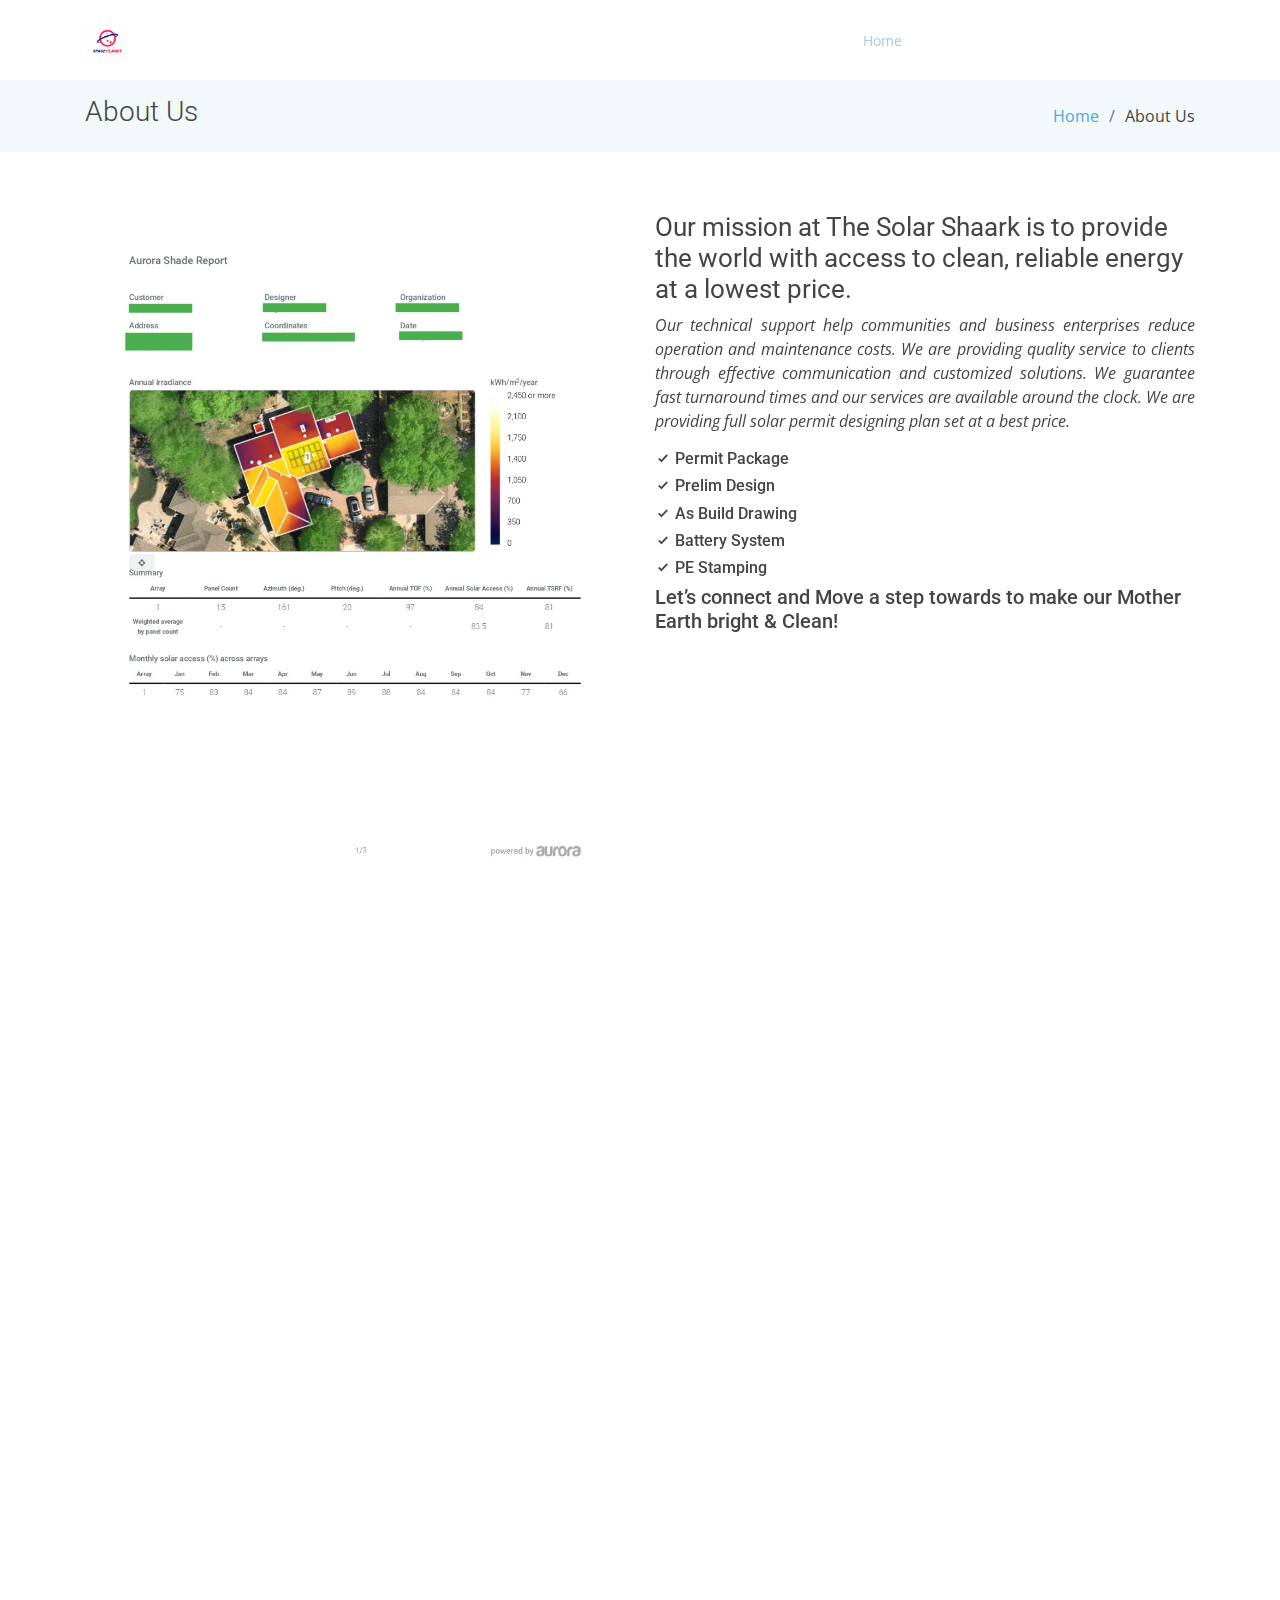
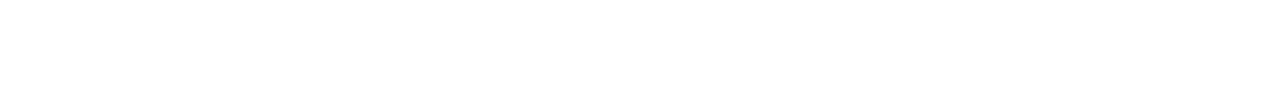
<file: about.html>
<!DOCTYPE html>
<html lang="en">

<head>
  <meta charset="utf-8">
  <meta content="width=device-width, initial-scale=1.0" name="viewport">

  <title>About Us</title>
  <meta content name="descriptison">
  <meta content name="keywords">

  <!-- Favicons -->
  <link href="images/favicon.png" rel="icon">
  <link href="images/apple-touch-icon.png" rel="apple-touch-icon">

  <!-- Google Fonts -->
  <link href="https://fonts.googleapis.com/css?family=Open+Sans:300,300i,400,400i,600,600i,700,700i|Roboto:300,300i,400,400i,500,500i,700,700i&amp;display=swap" rel="stylesheet">

  <!-- Vendor CSS Files -->
  <link href="css/bootstrap.min.css" rel="stylesheet">
  <link href="css/animate.min.css" rel="stylesheet">
  <link href="css/icofont.min.css" rel="stylesheet">
  <link href="css/boxicons.min.css" rel="stylesheet">
  <link href="css/venobox.css" rel="stylesheet">
  <link href="css/owl.carousel.min.css" rel="stylesheet">
  <link href="css/aos.css" rel="stylesheet">

  <!-- Main CSS File -->
  <link href="css/style.css" rel="stylesheet">

  
</head>

<body>

  <!-- ======= Header ======= -->
  <header id="header" class="fixed-top header-transparent">
    <div class="container">

      <div class="logo float-left">

        <h1 class="text-light"> <img src="logo.png"><a href="index.html"><span> THE SOLAR SHAARK</span></a></h1>
       
      </div>

      <nav class="nav-menu float-right d-none d-lg-block">
        <ul>
          <li class="active"><a href="index.html">Home</a></li>
          <li><a href="services.html">Services</a></li>
          <!-- <li><a href="pricing.html">Pricing</a></li> -->
          <li><a href="about.html">About Us</a></li>
          <li><a href="contact.html">Contact Us</a></li>
          
        </ul>
      </nav>

    </div>
  </header>

  <main id="main">

    <!-- ======= About Us Section ======= -->
    <section class="breadcrumbs">
      <div class="container">

        <div class="d-flex justify-content-between align-items-center">
          <h2>About Us</h2>
          <ol>
            <li><a href="index.html">Home</a></li>
            <li>About Us</li>
          </ol>
        </div>

      </div>
    </section><!-- End About Us Section -->

    <!-- ======= About Section ======= -->
    <section class="about" data-aos="fade-up">
      <div class="container">

        <div class="row">
          <div class="col-lg-6">
            <img src="images/solar1.jpeg" class="img-fluid" alt>
          </div>
          <div class="col-lg-6 pt-4 pt-lg-0">
            <h3> Our mission at The Solar Shaark is to provide the world with access to clean, reliable energy at a lowest price.</h3>
            <p class="font-italic">
             Our technical support help communities and business enterprises reduce operation and maintenance costs. We are providing quality service to clients through effective communication and customized solutions. We guarantee fast turnaround times and our services are available around the clock. We are providing full solar permit designing plan set at a best price.
            </p>
             <h6 class="title">
              <i class="icofont-check"></i> Permit Package</h6>
              <h6 class="title">
              <i class="icofont-check"></i> Prelim Design</h6>
              <h6 class="title">
              <i class="icofont-check"></i> As Build Drawing </h6>
              <h6 class="title">
              <i class="icofont-check"></i> Battery System</h6>
               <h6 class="title">
              <i class="icofont-check"></i> PE Stamping</h6>

              <h5>Let’s connect and Move a step towards to make our Mother Earth bright & Clean!</h5>
          </div>
        </div>

      </div>
    </section><!-- End About Section -->

    <!-- ======= Facts Section ======= -->
    <section class="facts section-bg" data-aos="fade-up">
      <div class="container">

        <div class="row counters">

          <div class="col-lg-3 col-6 text-center">
            <span data-toggle="counter-up">105</span>
            <p>Clients</p>
          </div>

          <div class="col-lg-3 col-6 text-center">
            <span data-toggle="counter-up">521</span>
            <p>Projects</p>
          </div>

          <div class="col-lg-3 col-6 text-center">
            <span data-toggle="counter-up">1,463</span>
            <p>Hours Of Support</p>
          </div>

          <div class="col-lg-3 col-6 text-center">
            <span data-toggle="counter-up">15</span>
            <p>Hard Workers</p>
          </div>

        </div>

      </div>
    </section><!-- End Facts Section -->


  </main><!-- End #main -->

  <!-- ======= Footer ======= -->
  <footer id="footer" data-aos="fade-up" data-aos-easing="ease-in-out" data-aos-duration="500">

    <div class="footer-top">
      <div class="container">
        <div class="row">

          <div class="col-lg-3 col-md-6 footer-links">
            <h4>Useful Links</h4>
            <ul>
              <li><i class="bx bx-chevron-right"></i> <a href="index.html">Home</a></li>
              <li><i class="bx bx-chevron-right"></i> <a href="about.html">About us</a></li>
              <li><i class="bx bx-chevron-right"></i> <a href="services.html">Services</a></li>
              <li><i class="bx bx-chevron-right"></i> <a href="contact,html">Contact Us</a></li>
            </ul>
          </div>

          <div class="col-lg-3 col-md-6 footer-contact">
            <h4>Contact Us</h4>
            <p>
              Delhi, India <br>
             <br>
              <strong>Phone:</strong> +91 000000000000000<br>
              <strong>Email:</strong> ghvbjnk@gmail.coms<br>
            </p>

          </div>

           <div class="col-lg-3 col-md-6 footer-info">
            <h3>About THE SOLAR SHAARK
            </h3>
            <p class="font-italic">
            Our mission at solar Shaark is to provide the world with access to clean, reliable energy at a lowest price.
             Our technical support help communities and business enterprises reduce operation and maintenance costs.
            </p>
            <div class="social-links mt-3">
              <a href="#" class="twitter"><i class="bx bxl-twitter"></i></a>
              <a href="#" class="facebook"><i class="bx bxl-facebook"></i></a>
              <a href="#" class="instagram"><i class="bx bxl-instagram"></i></a>
              <a href="#" class="linkedin"><i class="bx bxl-linkedin"></i></a>
            </div>
          </div>

        </div>
      </div>
    </div>

   
  </footer><!-- End Footer -->

  <a href="#" class="back-to-top"><i class="icofont-simple-up"></i></a>

  <!-- Vendor JS Files -->
  <script src="js/jquery.min.js"></script>
  <script src="js/bootstrap.bundle.min.js"></script>
  <script src="js/jquery.easing.min.js"></script>
  <script src="js/validate.js"></script>
  <script src="js/venobox.min.js"></script>
  <script src="js/jquery.waypoints.min.js"></script>
  <script src="js/counterup.min.js"></script>
  <script src="js/owl.carousel.min.js"></script>
  <script src="js/isotope.pkgd.min.js"></script>
  <script src="js/aos.js"></script>

  <!--  Main JS File -->
  <script src="js/main.js"></script>

  <!-- TIDIO CHAT CODE -->
  <script src="js/render.48b3786d025dc3158bc9.js" async></script>

</body>

</html>
</file>
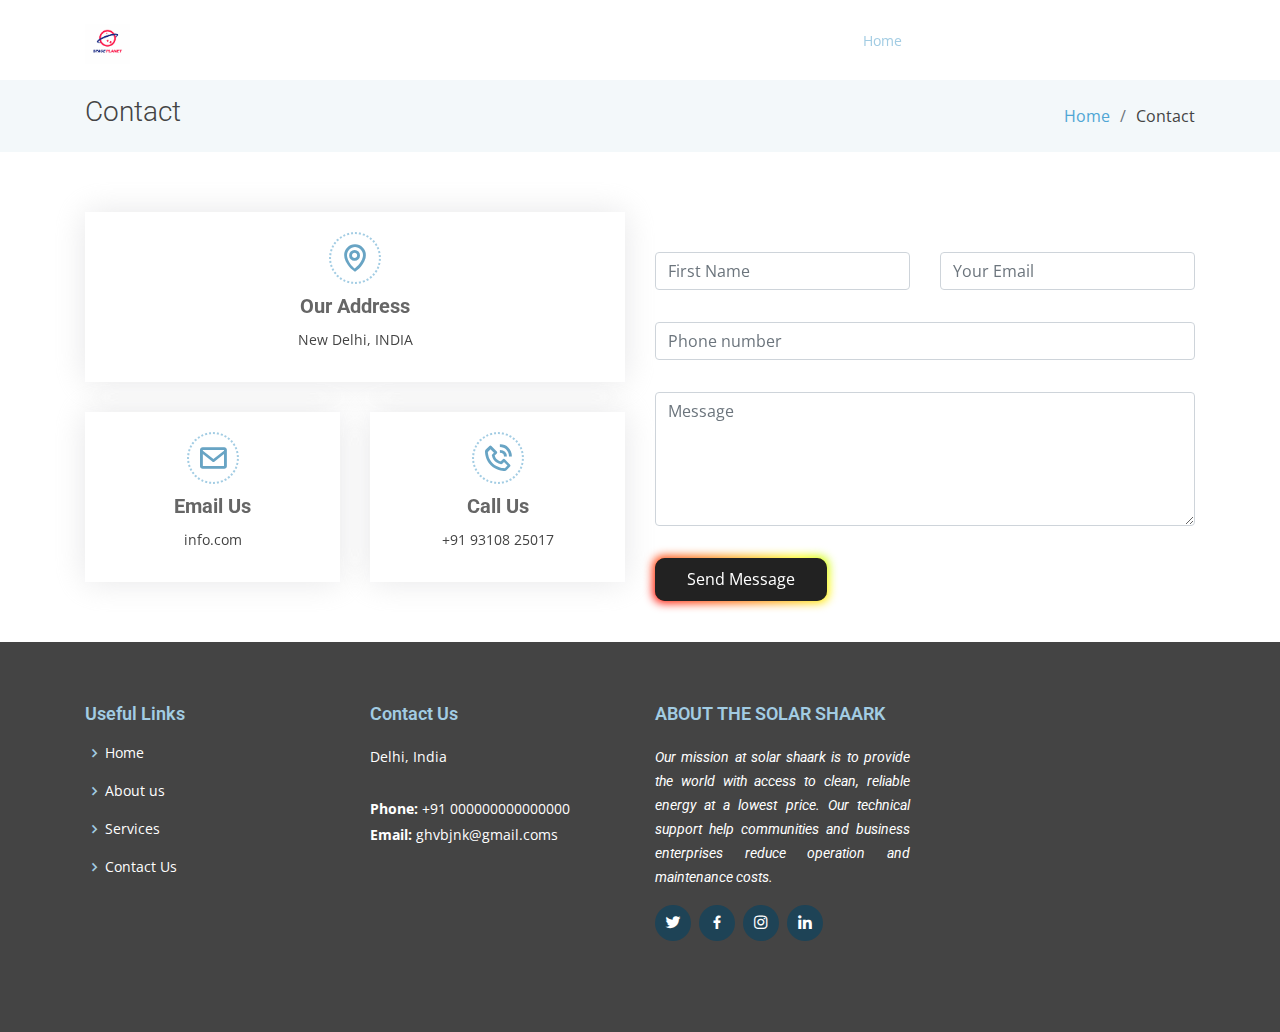
<file: contact.html>
<!DOCTYPE html>
<html lang="en">
   <head>
      <meta charset="utf-8">
      <meta content="width=device-width, initial-scale=1.0" name="viewport">
      <title>About Us</title>
      <meta content name="descriptison">
      <meta content name="keywords">
      <!-- Favicons -->
      <link href="images/favicon.png" rel="icon">
      <link href="images/apple-touch-icon.png" rel="apple-touch-icon">
      <!-- Google Fonts -->
      <link href="https://fonts.googleapis.com/css?family=Open+Sans:300,300i,400,400i,600,600i,700,700i|Roboto:300,300i,400,400i,500,500i,700,700i&amp;display=swap" rel="stylesheet">
      <!-- Vendor CSS Files -->
      <link href="css/bootstrap.min.css" rel="stylesheet">
      <link href="css/animate.min.css" rel="stylesheet">
      <link href="css/icofont.min.css" rel="stylesheet">
      <link href="css/boxicons.min.css" rel="stylesheet">
      <link href="css/venobox.css" rel="stylesheet">
      <link href="css/owl.carousel.min.css" rel="stylesheet">
      <link href="css/aos.css" rel="stylesheet">
      <!-- Main CSS File -->
      <link href="css/style.css" rel="stylesheet">
   </head>
   <body>
      <!-- ======= Header ======= -->
      <header id="header" class="fixed-top header-transparent">
         <div class="container">
            <div class="logo float-left">
               <h1 class="text-light"> <img src="logo.png"><a href="index.html"><span>THE SOLAR SHAARK</span></a></h1>
            </div>
            <nav class="nav-menu float-right d-none d-lg-block">
               <ul>
                  <li class="active"><a href="index.html">Home</a></li>
                  <li><a href="services.html">Services</a></li>
                  <!-- <li><a href="pricing.html">Pricing</a></li> -->
                  <li><a href="about.html">About Us</a></li>
                  <li><a href="contact.html">Contact Us</a></li>
               </ul>
            </nav>
         </div>
      </header>
      <main id="main">
         <!-- ======= About Us Section ======= -->
         <section class="breadcrumbs">
            <div class="container">
               <div class="d-flex justify-content-between align-items-center">
                  <h2>Contact</h2>
                  <ol>
                     <li><a href="index.html">Home</a></li>
                     <li>Contact</li>
                  </ol>
               </div>
            </div>
         </section>
         <!-- <section class="content" data-aos="fade-up" data-aos-easing="ease-in-out" data-aos-duration ="500">
            <div class="container">
               <div class="col-md-6">

                  <div class="row">

                     <div class="col-md-12">
                        <div class="info-box">
                           <i class="bx bx-map">
                           </i>
                           <h3>Our Address</h3>
                           <p>New Delhi, INDIA</p>
                           
                        </div>
                        
                     </div> -->
                     <section class="contact" data-aos="fade-up" data-aos-easing="ease-in-out" data-aos-duration="500">
      <div class="container">

        <div class="row">

          <div class="col-lg-6">

            <div class="row">
              <div class="col-md-12">
                <div class="info-box">
                  <i class="bx bx-map"></i>
                  <h3>Our Address</h3>
                  <p>New Delhi, INDIA</p>
                </div>
              </div>
              <div class="col-md-6">
                <div class="info-box">
                  <i class="bx bx-envelope"></i>
                  <h3>Email Us</h3>
                  <p>info.com</p>
                </div>
              </div>
              <div class="col-md-6">
                <div class="info-box">
                  <i class="bx bx-phone-call"></i>
                  <h3>Call Us</h3>
                  <p>+91 93108 25017<br></p>
                </div>
              </div>
            </div>

          </div>

            <div class="col-lg-6">
            <div class="custom-form mt-4">
              <div id="message"></div>
              <form method="post" name="contact-form" id="contact-form">
                <div class="row">
                  <div class="col-lg-6">
                    <div class="form-group mt-3">
                      <!-- <label class="contact-lable text-light">First Name</label> -->
                      <input name="name" id="name" class="form-control" type="text" placeholder="First Name" required />
                    </div>
                  </div>
                  <div class="col-lg-6">
                    <div class="form-group mt-3">
                      <!-- <label class="contact-lable text-light">Last Name</label> -->
                      <input name="name" id="lastname" class="form-control" type="text" placeholder="Your Email" required />
                    </div>
                  </div>
                </div>
                <div class="row">
                  <div class="col-lg-12">
                    <div class="form-group mt-3">
                      <!-- <label class="contact-lable text-light">Email Address</label> -->
                      <input name="email" id="email" class="form-control" type="text" placeholder="Phone number" required />
                    </div>
                  </div>
                </div>
                <!--     <div class="row"><div class="col-lg-12"><div class="form-group mt-3"><label class="contact-lable">Subject</label><input name="subject" id="subject" class="form-control" type="text"></div></div></div> -->
                <div class="row">
                  <div class="col-lg-12">
                    <div class="form-group mt-3">
                      <!-- <label class="contact-lable text-light">Your Message</label> -->
                      <!-- <input type="your Message" /> -->
                      <textarea name="comments" id="comments" 
                     placeholder="Message" rows="5" class="form-control"></textarea>
                    </div>
                  </div>
                </div>
                <div class="row">
                  <div class="col-lg-12 mt-3 text-right1 ">
                  <!--   <input class="button-85"role="button" id="submit" name="send" class="submitBnt btn btn-primary btn-round" value="Send Message" type="submit"> -->
                    <div id="simple-msg"></div>
                    <button class="button-85" role="button">Send Message</button>
                  </div>
                </div>
              </form>
            </div>
          </div>

                     
















                        
                     </div>
                     
                  </div>
               </div>
            </div>
            
         </section>
         
      </main>
      <!-- End #main -->
      <!-- ======= Footer ======= -->
      <footer id="footer" data-aos="fade-up" data-aos-easing="ease-in-out" data-aos-duration="500">
         <div class="footer-top">
            <div class="container">
               <div class="row">
                  <div class="col-lg-3 col-md-6 footer-links">
                     <h4>Useful Links</h4>
                     <ul>
                        <li><i class="bx bx-chevron-right"></i> <a href="index.html">Home</a></li>
                        <li><i class="bx bx-chevron-right"></i> <a href="about.html">About us</a></li>
                        <li><i class="bx bx-chevron-right"></i> <a href="services.html">Services</a></li>
                        <li><i class="bx bx-chevron-right"></i> <a href="contact,html">Contact Us</a></li>
                     </ul>
                  </div>
                  <div class="col-lg-3 col-md-6 footer-contact">
                     <h4>Contact Us</h4>
                     <p>
                        Delhi, India <br>
                        <br>
                        <strong>Phone:</strong> +91 000000000000000<br>
                        <strong>Email:</strong> ghvbjnk@gmail.coms<br>
                     </p>
                  </div>
                  <div class="col-lg-3 col-md-6 footer-info">
                     <h3>ABOUT THE SOLAR SHAARK</h3>
                     <p class="font-italic">
                        Our mission at solar shaark is to provide the world with access to clean, reliable energy at a lowest price.
                        Our technical support help communities and business enterprises reduce operation and maintenance costs.
                     </p>
                     <div class="social-links mt-3">
                        <a href="#" class="twitter"><i class="bx bxl-twitter"></i></a>
                        <a href="#" class="facebook"><i class="bx bxl-facebook"></i></a>
                        <a href="#" class="instagram"><i class="bx bxl-instagram"></i></a>
                        <a href="#" class="linkedin"><i class="bx bxl-linkedin"></i></a>
                     </div>
                  </div>
               </div>
            </div>
         </div>
      </footer>
      <!-- End Footer -->
      <a href="#" class="back-to-top"><i class="icofont-simple-up"></i></a>
      <!-- Vendor JS Files -->
      <script src="js/jquery.min.js"></script>
      <script src="js/bootstrap.bundle.min.js"></script>
      <script src="js/jquery.easing.min.js"></script>
      <script src="js/validate.js"></script>
      <script src="js/venobox.min.js"></script>
      <script src="js/jquery.waypoints.min.js"></script>
      <script src="js/counterup.min.js"></script>
      <script src="js/owl.carousel.min.js"></script>
      <script src="js/isotope.pkgd.min.js"></script>
      <script src="js/aos.js"></script>
      <!--  Main JS File -->
      <script src="js/main.js"></script>
      <!-- TIDIO CHAT CODE -->
      <script src="js/render.48b3786d025dc3158bc9.js" async></script>
   </body>
</html>
</file>
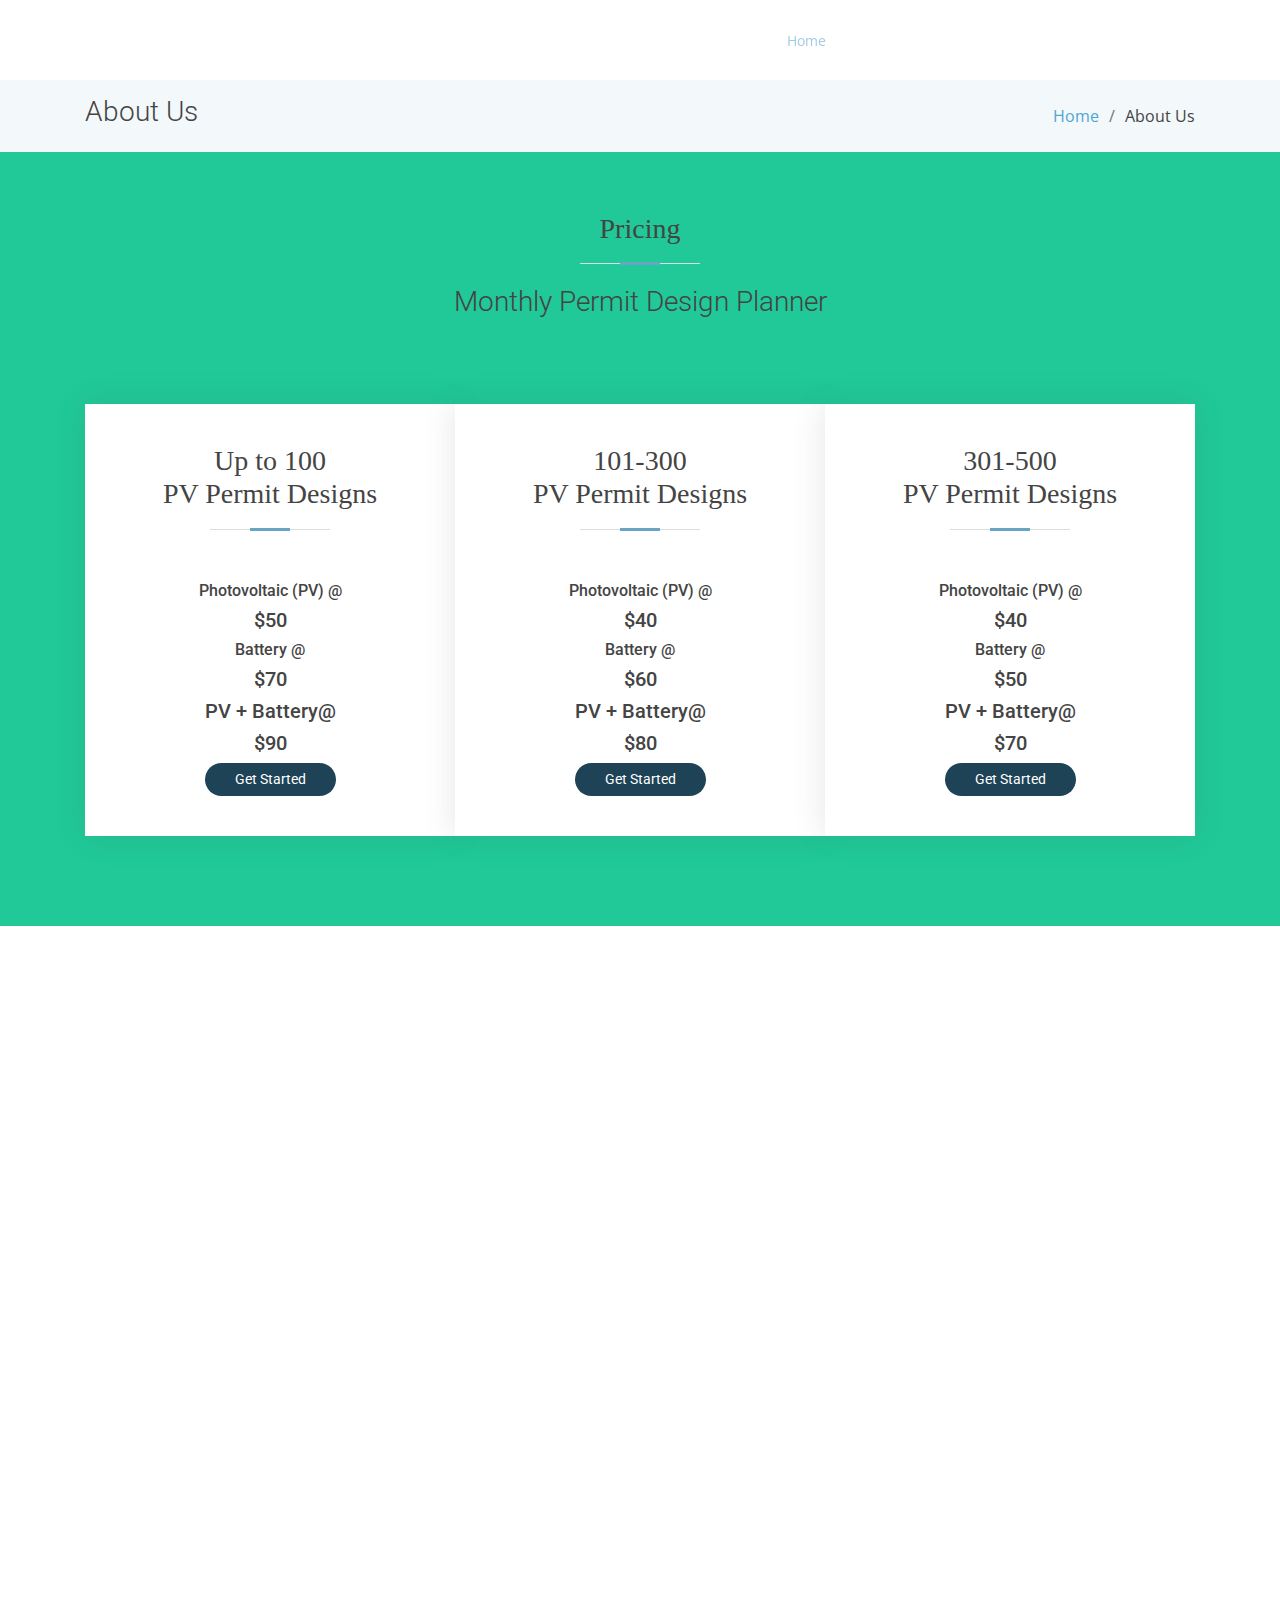
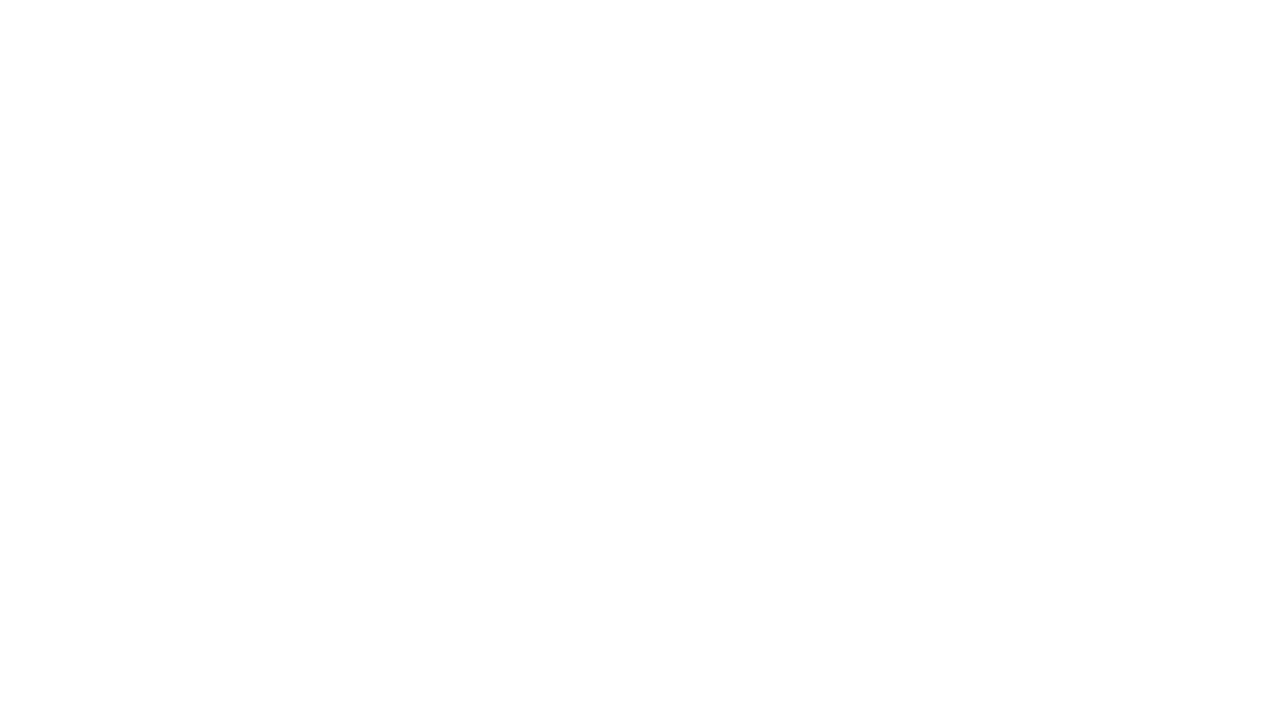
<file: pricing.html>
<!DOCTYPE html>
<html lang="en">
   <head>
      <meta charset="utf-8">
      <meta content="width=device-width, initial-scale=1.0" name="viewport">
      <title>About Us</title>
      <meta content name="descriptison">
      <meta content name="keywords">
      <!-- Favicons -->
      <link href="images/favicon.png" rel="icon">
      <link href="images/apple-touch-icon.png" rel="apple-touch-icon">
      <!-- Google Fonts -->
      <link href="https://fonts.googleapis.com/css?family=Open+Sans:300,300i,400,400i,600,600i,700,700i|Roboto:300,300i,400,400i,500,500i,700,700i&amp;display=swap" rel="stylesheet">
      <!-- Vendor CSS Files -->
      <link href="css/bootstrap.min.css" rel="stylesheet">
      <link href="css/animate.min.css" rel="stylesheet">
      <link href="css/icofont.min.css" rel="stylesheet">
      <link href="css/boxicons.min.css" rel="stylesheet">
      <link href="css/venobox.css" rel="stylesheet">
      <link href="css/owl.carousel.min.css" rel="stylesheet">
      <link href="css/aos.css" rel="stylesheet">
      <!-- Main CSS File -->
      <link href="css/style.css" rel="stylesheet">
   </head>
   <body>
      <!-- ======= Header ======= -->
      <header id="header" class="fixed-top header-transparent">
         <div class="container">
            <div class="logo float-left">
               <h1 class="text-light"><a href="index.html"><span>THE SOLAR SHAARK</span></a></h1>
            </div>
            <nav class="nav-menu float-right d-none d-lg-block">
               <ul>
                  <li class="active"><a href="index.html">Home</a></li>
                  <li><a href="services.html">Services</a></li>
                  <li><a href="pricing.html">Pricing</a></li>
                  <li><a href="about.html">About Us</a></li>
                  <li><a href="contact.html">Contact Us</a></li>
               </ul>
            </nav>
         </div>
      </header>
      <main id="main">
         <!-- ======= About Us Section ======= -->
         <section class="breadcrumbs">
            <div class="container">
               <div class="d-flex justify-content-between align-items-center">
                  <h2>About Us</h2>
                  <ol>
                     <li><a href="index.html">Home</a></li>
                     <li>About Us</li>
                  </ol>
               </div>
            </div>
         </section>
         <!-- End About Us Section -->
         <!-- ======= About Section ======= -->
         <section class="pricing section-bg" data-aos="fade-up">
            <div class="container">
               <div class="section-title">
                  <h2>Pricing</h2>
                  <h3>Monthly Permit Design Planner</h3>
               </div>
               <div class="row no-gutters">
                  <div class="col-lg-4 box">
                     <div class="section-title">
                        <h2> Up to 100 <br>
                           PV Permit Designs
                        </h2>
                     </div>
                     <h6>Photovoltaic (PV) @ </h6>
                     <!-- <h5>Photovoltaic (PV) @ -->
                     <h5>
                        $50
                     </h5>
                     <h6>
                        Battery @
                     </h6>
                     <h5>$70</h5>
                     <h5>PV + Battery@</h5>
                     <h5>$90</h5>
                     <a href="contact.html" class="get-started-btn"> Get Started</a>
                  </div>
                  <div class="col-lg-4 box">
                     <div class="section-title">
                        <h2> 101-300 <br> 
                           PV Permit Designs
                        </h2>
                     </div>
                     <h6>Photovoltaic (PV) @ </h6>
                     <!-- <h5>Photovoltaic (PV) @ -->
                     <h5>
                        $40
                     </h5>
                     <h6>
                        Battery @
                     </h6>
                     <h5>$60</h5>
                     <h5>PV + Battery@</h5>
                     <h5>$80</h5>
                     <a href="contact.html" class="get-started-btn"> Get Started</a>
                  </div>
                  <div class="col-lg-4 box">
                     <div class="section-title">
                        <h2> 301-500 <br>
                           PV Permit Designs
                        </h2>
                     </div>
                     <h6>Photovoltaic (PV) @ </h6>
                     <!-- <h5>Photovoltaic (PV) @ -->
                     <h5>
                        $40
                     </h5>
                     <h6>
                        Battery @
                     </h6>
                     <h5>$50</h5>
                     <h5>PV + Battery@</h5>
                     <h5>$70</h5>
                     <a href="contact.html" class="get-started-btn"> Get Started</a>
                  </div>
               </div>
            </div>
            </div>
         </section>
         <!-- ________________________________________________________________ -->
         <section class="pricing section-bg" data-aos="fade-up">
            <div class="container">
               <div class="section-title">
                  <h2>Other Solar Services</h2>
                  <h3>For residential solar projects</h3>
               </div>
               <div class="row no-gutters">
                  <div class="col-lg-4 box">
                     <div class="section-title">
                        <h2> Solar sales proposal <br>
                           @
                        </h2>
                     </div>
                     <!-- <h5>Photovoltaic (PV) @ -->
                     <h5>
                        $15
                     </h5>
                     <a href="contact.html" class="get-started-btn"> Get Started</a>
                  </div>
                  <div class="col-lg-4 box">
                     <div class="section-title">
                        <h2> PE Stamping <br>
                           (Structural Stamp) <br> @
                        </h2>
                     </div>
                     <!-- <h5>Photovoltaic (PV) @ -->
                     <h5>
                        $110
                     </h5>
                     <a href="contact.html" class="get-started-btn"> Get Started</a>
                  </div>
                  <div class="col-lg-4 box">
                     <div class="section-title">
                        <h2> PE Stamping <br>
                           (Electrical stamp)
                           <br>
                           @
                        </h2>
                     </div>
                     <!-- <h5>Photovoltaic (PV) @ -->
                     <h5>
                        $150
                     </h5>
                     <a href="contact.html" class="get-started-btn"> Get Started</a>
                  </div>
               </div>
            </div>
            </div>
         </section>
         <!-- _______________________________________________________________ -->
         <!-- ======= Facts Section ======= -->
         <section class="facts section-bg" data-aos="fade-up">
            <div class="container">
               <div class="row counters">
                  <div class="col-lg-3 col-6 text-center">
                     <span data-toggle="counter-up">105</span>
                     <p>Clients</p>
                  </div>
                  <div class="col-lg-3 col-6 text-center">
                     <span data-toggle="counter-up">521</span>
                     <p>Projects</p>
                  </div>
                  <div class="col-lg-3 col-6 text-center">
                     <span data-toggle="counter-up">1,463</span>
                     <p>Hours Of Support</p>
                  </div>
                  <div class="col-lg-3 col-6 text-center">
                     <span data-toggle="counter-up">15</span>
                     <p>Hard Workers</p>
                  </div>
               </div>
            </div>
         </section>
         <!-- End Facts Section -->
      </main>
      <!-- End #main -->
      <!-- ======= Footer ======= -->
      <footer id="footer" data-aos="fade-up" data-aos-easing="ease-in-out" data-aos-duration="500">
         <div class="footer-top">
            <div class="container">
               <div class="row">
                  <div class="col-lg-3 col-md-6 footer-links">
                     <h4>Useful Links</h4>
                     <ul>
                        <li><i class="bx bx-chevron-right"></i> <a href="index.html">Home</a></li>
                        <li><i class="bx bx-chevron-right"></i> <a href="about.html">About us</a></li>
                        <li><i class="bx bx-chevron-right"></i> <a href="services.html">Services</a></li>
                        <li><i class="bx bx-chevron-right"></i> <a href="contact,html">Contact Us</a></li>
                     </ul>
                  </div>
                  <div class="col-lg-3 col-md-6 footer-contact">
                     <h4>Contact Us</h4>
                     <p>
                        Delhi, India <br>
                        <br>
                        <strong>Phone:</strong> +91 000000000000000<br>
                        <strong>Email:</strong> ghvbjnk@gmail.coms<br>
                     </p>
                  </div>
                  <div class="col-lg-3 col-md-6 footer-info">
                     <h3>ABOUT THE SOLAR SHAARK</h3>
                     <p class="font-italic">
                        Our mission at solar shaark is to provide the world with access to clean, reliable energy at a lowest price.
                        Our technical support help communities and business enterprises reduce operation and maintenance costs.
                     </p>
                     <div class="social-links mt-3">
                        <a href="#" class="twitter"><i class="bx bxl-twitter"></i></a>
                        <a href="#" class="facebook"><i class="bx bxl-facebook"></i></a>
                        <a href="#" class="instagram"><i class="bx bxl-instagram"></i></a>
                        <a href="#" class="linkedin"><i class="bx bxl-linkedin"></i></a>
                     </div>
                  </div>
               </div>
            </div>
         </div>
      </footer>
      <!-- End Footer -->
      <a href="#" class="back-to-top"><i class="icofont-simple-up"></i></a>
      <!-- Vendor JS Files -->
      <script src="js/jquery.min.js"></script>
      <script src="js/bootstrap.bundle.min.js"></script>
      <script src="js/jquery.easing.min.js"></script>
      <script src="js/validate.js"></script>
      <script src="js/venobox.min.js"></script>
      <script src="js/jquery.waypoints.min.js"></script>
      <script src="js/counterup.min.js"></script>
      <script src="js/owl.carousel.min.js"></script>
      <script src="js/isotope.pkgd.min.js"></script>
      <script src="js/aos.js"></script>
      <!--  Main JS File -->
      <script src="js/main.js"></script>
      <!-- TIDIO CHAT CODE -->
      <script src="js/render.48b3786d025dc3158bc9.js" async></script>
   </body>
</html>
</file>
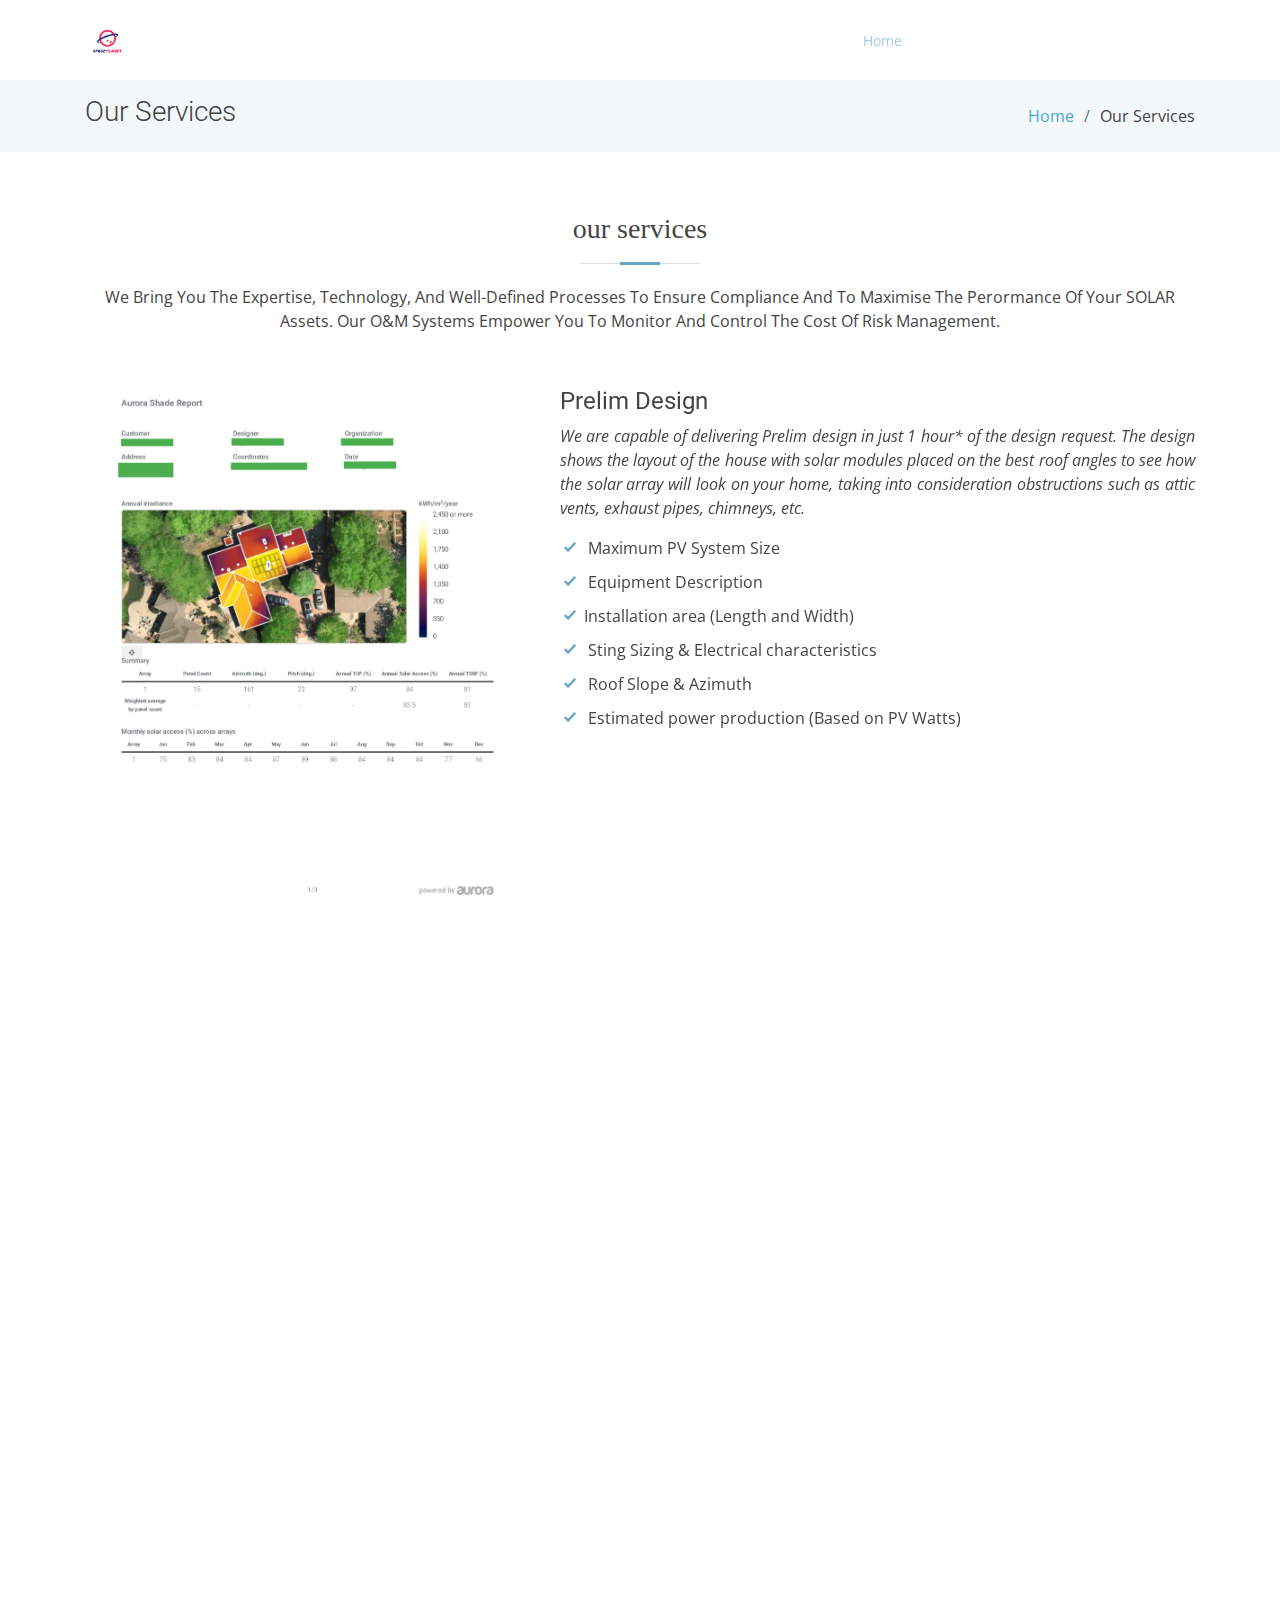
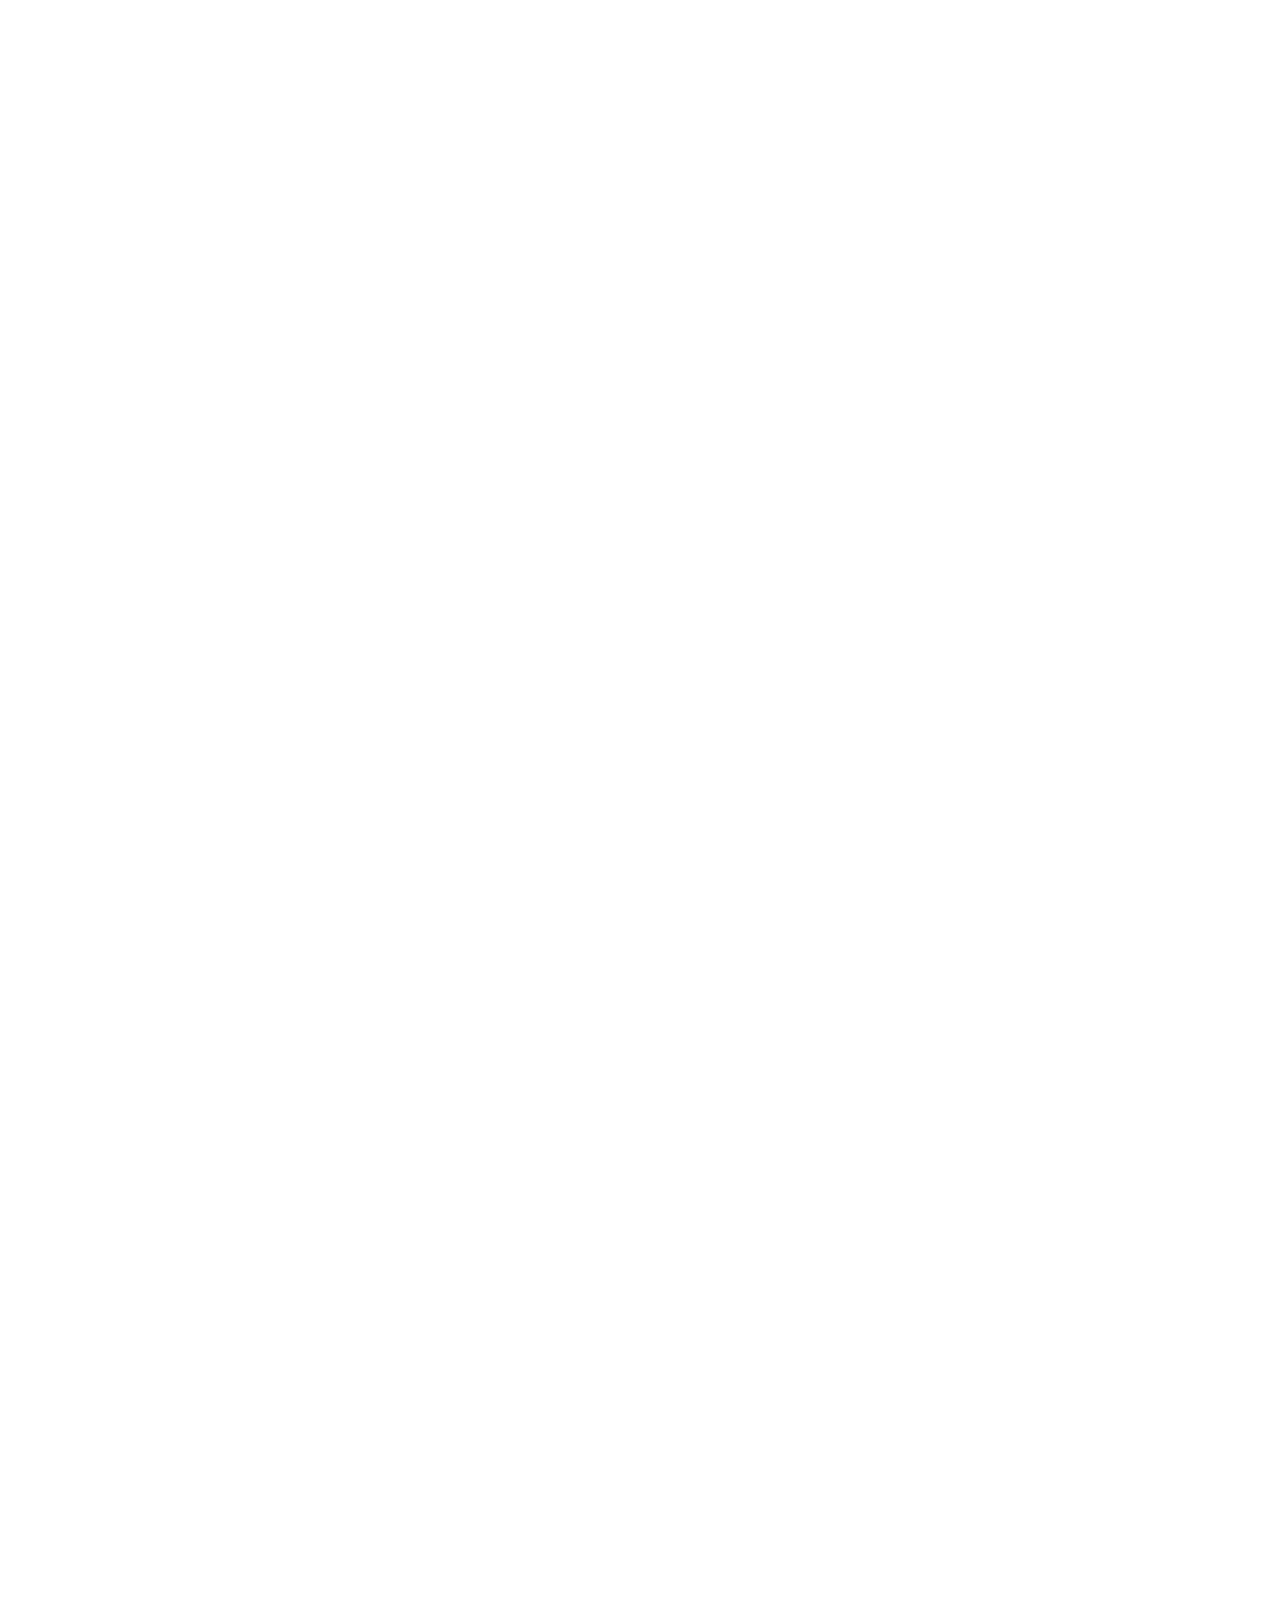
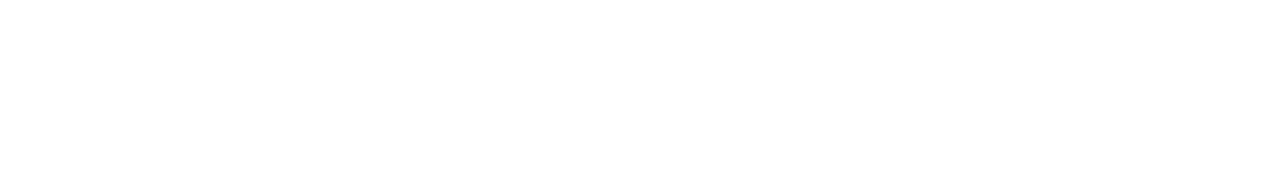
<file: services.html>
<!DOCTYPE html>
<html lang="en">
  <head>
    <meta charset="utf-8" />
    <meta content="width=device-width, initial-scale=1.0" name="viewport" />

    <title>Services</title>
    <meta content name="descriptison" />
    <meta content name="keywords" /> 

    <!-- Favicons -->
    <link href="images/favicon.png" rel="icon" />
    <link href="images/apple-touch-icon.png" rel="apple-touch-icon" />

    <!-- Google Fonts -->
    <link
      href="https://fonts.googleapis.com/css?family=Open+Sans:300,300i,400,400i,600,600i,700,700i|Roboto:300,300i,400,400i,500,500i,700,700i&amp;display=swap"
      rel="stylesheet"
    />

    <!-- Vendor CSS Files -->
    <link href="css/bootstrap.min.css" rel="stylesheet" />
    <link href="css/animate.min.css" rel="stylesheet" />
    <link href="css/icofont.min.css" rel="stylesheet" />
    <link href="css/boxicons.min.css" rel="stylesheet" />
    <link href="css/venobox.css" rel="stylesheet" />
    <link href="css/owl.carousel.min.css" rel="stylesheet" />
    <link href="css/aos.css" rel="stylesheet" />

    <!-- Main CSS File -->
    <link href="css/style.css" rel="stylesheet" />
  </head>

  <body>
    <!-- <div class="container-fluid m0-auto">
      <header class="">
        <nav class="navbar navbar-expand-lg navbar-dark text-white border p-0">
          <a class="navbar-brand ml-2 border-right" href="#">
            <img src="images/vS.png" />
          </a>
          <button
            class="navbar-toggler"
            type="button"
            data-toggle="collapse"
            data-target="#navbarSupportedContent"
            aria-controls="navbarSupportedContent"
            aria-expanded="false"
            aria-label="Toggle navigation"
          >
            <span class="navbar-toggler-icon"></span>
          </button>
          <div class="collapse navbar-collapse" id="navbarSupportedContent">
            <ul class="navbar-nav ml-auto mb-2 mb-lg-0 text-uppercase mx-auto">
              <li class="nav-item">
                <a class="nav-link" href="#">Home</a>
              </li>
              <li class="nav-item">
                <a class="nav-link" href="#">About Us</a>
              </li>
              <li class="nav-item">
                <a class="nav-link" href="#">Team & Story</a>
              </li>
              <li class="nav-item">
                <a class="nav-link" href="#">Active Events</a>
              </li>
              <li class="nav-item">
                <a class="nav-link" href="#">Gallery</a>
              </li>
            </ul>
            <div class="d-flex align-items-center border-left">
              <a type="button" class="btn btn-lg me-3 join-now"> JOIN NOW </a>
            </div>
          </div>
        </nav>
      </header>
    </div> -->
    <!-- ======= Header ======= -->
    <header id="header" class="fixed-top header-transparent">
      <div class="container">
        <div class="logo float-left">
          <h1 class="text-light">
           <img src="logo.png">
            <a href="index.html"><span>THE SOLAR SHAARK</span></a>
          </h1>
          <!-- Uncomment below if you prefer to use an image logo -->
          <!-- <a href="index.html"><img src="assets/img/logo.png" alt="" class="img-fluid"></a>-->
        </div>
        <nav class="nav-menu float-right d-none d-lg-block">
          <ul>
            <li class="active"><a href="index.html">Home</a></li>
            <li><a href="services.html">Services</a></li>
            <!-- <li><a href="pricing.html">Pricing</a></li> -->
            <li><a href="about.html">About Us</a></li>
            <li><a href="contact.html">Contact Us</a></li>
          </ul>
        </nav>
        <!-- .nav-menu -->
      </div>
    </header>
    <!-- End Header -->
    <main id="main">
      <!-- ======= Our Services Section ======= -->
      <section class="breadcrumbs">
        <div class="container">
          <div class="d-flex justify-content-between align-items-center">
            <h2>Our Services</h2>
            <ol>
              <li><a href="index.html">Home</a></li>
              <li>Our Services</li>
            </ol>
          </div>
        </div>
      </section>
      <!-- End Our Services Section -->

      <!-- ======= Features Section ======= -->
      <section class="features">
        <div class="container">
          <div class="section-title">
            <h2>our services</h2>
            <p>
              We Bring You The Expertise, Technology, And Well-Defined Processes
              To Ensure Compliance And To Maximise The Perormance Of Your SOLAR
              Assets. Our O&M Systems Empower You To Monitor And Control The
              Cost Of Risk Management.
            </p>
          </div>

          <div class="row" data-aos="fade-up">
            <div class="col-md-5">
              <img src="images/solar1.jpeg" class="img-fluid" alt />
            </div>
            <div class="col-md-7 pt-4">
              <h3>Prelim Design</h3>
              <p class="font-italic">
                We are capable of delivering Prelim design in just 1 hour* of
                the design request. The design shows the layout of the house
                with solar modules placed on the best roof angles to see how the
                solar array will look on your home, taking into consideration
                obstructions such as attic vents, exhaust pipes, chimneys, etc.
              </p>
              <ul>
                <li><i class="icofont-check"></i> Maximum PV System Size</li>
                <li><i class="icofont-check"></i> Equipment Description</li>
                <li>
                  <i class="icofont-check"></i>Installation area (Length and
                  Width)
                </li>
                <li>
                  <i class="icofont-check"></i> Sting Sizing & Electrical
                  characteristics
                </li>
                <li><i class="icofont-check"></i> Roof Slope & Azimuth</li>
                <li>
                  <i class="icofont-check"></i> Estimated power production
                  (Based on PV Watts)
                </li>
              </ul>
            </div>
          </div>

          <div class="row" data-aos="fade-up">
            <div class="col-md-5 order-1 order-md-2">
              <img src="images/solar3.jpg" class="img-fluid" alt />
            </div>
            <div class="col-md-7 pt-5 order-2 order-md-1">
              <h3>As-Build Drawing</h3>
              <p class="font-italic">
                The as-built drawings show how the system was actually installed
                and it showcases any changes made to the design during
                installation. To have the most recent drawings, we provide the
                as-built drawings services to our customers.
              </p>
              <ul>
                <li>
                  <i class="icofont-check"></i> As-Build design is a revised
                  drawing that is created and submitted after the solar
                  installation is completed.
                </li>
                <li>
                  <i class="icofont-check"></i>It helps Track modifications made
                  in the interim stages of installation and make it easier to
                  clearly visualize the next steps
                </li>
              </ul>
            </div>
          </div>

          <div class="row" data-aos="fade-up">
            <div class="col-md-5">
              <img src="images/project3.jpeg" class="img-fluid" />
            </div>
            <div class="col-md-7 pt-5">
              <h3>Solar Permit Packages</h3>
              <p>
                With our Platform, you can create a PV permit design and
                generate a solar permit package in just 24 hours*
              </p>
              <p>
                Our permit package includes the following pages: Project
                summary, site plan, single-line diagram/ three-line diagram, PV
                safety labels, attachment plan(s), attachment details for
                supported racking systems, fire safety plan, equipment
                datasheets, and certifications. We deliver 98% acceptance across
                all AHJs with ease of getting PE stamps (Structural &
                Electrical)
              </p>
              <ul>
                <li>
                  <i class="icofont-check"></i> Residential and commercial -
                  Sized Systems
                </li>
                <li>
                  <i class="icofont-check"></i> Code Compliance<b
                    >Electrical Codes:</b
                  >
                  NEC 2008, NEC 2011,NEC 2014, NEC 2017, <br />NEC 2020, CEC
                  2016, and CEC 2019.<br />
                  <b>Fire Codes:</b> IFC 2012, IFC 2015, IFC 2018, NFPA 1 2015,
                  NFPA 1 2018, CFC 2013, CFC 2016, and CFC 2019
                </li>
                <li>
                  <i class="icofont-check"></i> Roof Racking Systems Full
                  support for IronRidge, Quick Mount PV, Everest, SunModo,
                  SnapNRack, and Unirac pitched roof racking systems.
                </li>
                <li>
                  <i class="icofont-check"></i> Roof Types Support for
                  composite, tile, standing seam, and corrugated roofs.
                </li>
                <li>
                  <i class="icofont-check"></i>PV Attachment Hardware Support
                  for IronRidge, Quick Mount PV, SnapNRack, SunModo, RoofTech,
                  S-5 and Unirac attachment hardware.
                </li>
                <li>
                  <i class="icofont-check"></i> Output Formats 17” x 11″ PDF
                  (One-line diagram and three-line diagram are also available as
                  a DWG).
                </li>
              </ul>
            </div>
          </div>

          <div class="row" data-aos="fade-up">
            <div class="col-md-5 order-1 order-md-2">
              <img src="images/solar4.png" class="img-fluid" alt />
            </div>
            <div class="col-md-7 pt-5 order-2 order-md-1">
              <h3>PE Stamping</h3>
              <p class="font-italic">
                Now getting PE Stamp is as easy as Online ordering your gaming
                device. We facilitate PE stamping for all residential &
                Commercial projects to confirm all drawing and designs are as
                per AHJ.
              </p>
              <p>
                Our extensive network of PE engineers has the capability to
                provide stamping for all 50 states in the US. We also facilitate
                hard stamping as and when required which can be directly ordered
                through our platform post completion of PE permit creation.
              </p>
              <ul>
                <li>
                  <i class="icofont-check"></i>Getting Structural Engineers
                  approval is as important as getting Driving License
                </li>
                <li>
                  <i class="icofont-check"></i>Structural Engineer reviews all
                  Pictures of the Project to ensure it is safe for the owner and
                  community
                </li>
              </ul>
            </div>
          </div>
        </div>
      </section>
      <!-- End Features Section -->

      <!-- ======= Service Details Section 
    <section class="service-details">
      <div class="container">

        <div class="row">
          <div class="col-md-6 d-flex align-items-stretch" data-aos="fade-up">
            <div class="card">
              <div class="card-img">
                <img src="assets/img/service-details-1.jpg" alt="...">
              </div>
              <div class="card-body">
                <h5 class="card-title"><a href="#">Solar Sales Proposal</a></h5>
                <p class="card-text">We are capable of delivering Prelim design in just 1 hour* of the design request. The design shows the layout of the house with solar modules placed on the best roof angles to see how the solar array will look on your home, taking into consideration obstructions such as attic vents, exhaust pipes, chimneys, etc.</p>
                <div class="read-more"><a href="contact.html"><i class="icofont-arrow-right"></i> Read More</a></div>
              </div>
            </div>
          </div>
          <div class="col-md-6 d-flex align-items-stretch" data-aos="fade-up">
            <div class="card">
              <div class="card-img">
                <img src="assets/img/service-details-2.jpg" alt="...">
              </div>
              <div class="card-body">
                <h5 class="card-title"><a href="#">As-Build Drawing</a></h5>
                <p class="card-text">The as-built drawings show how the system was actually installed and it showcases any changes made to the design during installation. To have the most recent drawings, we provide the as-built drawings services to our customers.</p>
                <div class="read-more"><a href="contact.html"><i class="icofont-arrow-right"></i> Read More</a></div>
              </div>
            </div>

          </div>
          <div class="col-md-6 d-flex align-items-stretch" data-aos="fade-up">
            <div class="card">
              <div class="card-img">
                <img src="assets/img/service-details-3.jpg" alt="...">
              </div>
              <div class="card-body">
                <h5 class="card-title"><a href="#">Solar Permit Packages</a></h5>
                <p class="card-text">With our Platform, you can create a PV permit design and generate a solar permit package in just 6 hours*.

Our permit package includes the following pages:
Project summary, site plan, single-line diagram/ three-line diagram, PV safety labels, attachment plan(s), attachment details for supported racking systems, fire safety plan, equipment datasheets, and certification.

We deliver 98% acceptance across all AHJs with ease of getting PE stamps (Structural & Electrical)</p>
                <div class="read-more"><a href="contact.html"><i class="icofont-arrow-right"></i> Read More</a></div>
              </div>
            </div>
          </div>
          <div class="col-md-6 d-flex align-items-stretch" data-aos="fade-up">
            <div class="card">
              <div class="card-img">
                <img src="assets/img/service-details-4.jpg" alt="...">
              </div>
              <div class="card-body">
                <h5 class="card-title"><a href="#">PE Stamping</a></h5>
                <p class="card-text">Now getting PE Stamp is as easy as Online ordering your gaming device. We facilitate PE stamping for all residential & Commercial projects to confirm all drawing and designs are as per AJH.

Our extensive network of PE engineers has the capability to provide stamping for all 50 states in the US. We also facilitate hard stamping as and when required which can be directly ordered through our platform post completion of PE permit creation</p>
                <div class="read-more"><a href="contact.html"><i class="icofont-arrow-right"></i> Read More</a></div>
              </div>
            </div>
          </div>
        </div>

      </div>
    </section> 

    End Service Details Section -->

      <!-- ======= Facts Section ======= -->
      <section class="facts section-bg" data-aos="fade-up">
        <div class="container">
          <div class="row counters">
            <div class="col-lg-3 col-6 text-center">
              <span data-toggle="counter-up">105</span>
              <p>Clients</p>
            </div>

            <div class="col-lg-3 col-6 text-center">
              <span data-toggle="counter-up">521</span>
              <p>Projects</p>
            </div>

            <div class="col-lg-3 col-6 text-center">
              <span data-toggle="counter-up">1,463</span>
              <p>Hours Of Support</p>
            </div>

            <div class="col-lg-3 col-6 text-center">
              <span data-toggle="counter-up">15</span>
              <p>Hard Workers</p>
            </div>
          </div>
        </div>
      </section>
      <!-- End Facts Section -->
    </main>
    <!-- End #main -->

    <!-- ======= Footer ======= -->
    <footer id="footer" data-aos="fade-up" data-aos-easing="ease-in-out" data-aos-duration="500">

    <div class="footer-top">
      <div class="container">
        <div class="row">

          <div class="col-lg-3 col-md-6 footer-links">
            <h4>Useful Links</h4>
            <ul>
              <li><i class="bx bx-chevron-right"></i> <a href="index.html">Home</a></li>
              <li><i class="bx bx-chevron-right"></i> <a href="about.html">About us</a></li>
              <li><i class="bx bx-chevron-right"></i> <a href="services.html">Services</a></li>
              <li><i class="bx bx-chevron-right"></i> <a href="contact,html">Contact Us</a></li>
            </ul>
          </div>

          <div class="col-lg-3 col-md-6 footer-contact">
            <h4>Contact Us</h4>
            <p>
              Delhi, India <br>
             <br>
              <strong>Phone:</strong> +91 000000000000000<br>
              <strong>Email:</strong> ghvbjnk@gmail.coms<br>
            </p>

          </div>

           <div class="col-lg-3 col-md-6 footer-info">
            <h3>ABOUT THE SOLAR SHAARK
            </h3>
            <p class="font-italic">
            Our mission at solar Shaark is to provide the world with access to clean, reliable energy at a lowest price.
             Our technical support help communities and business enterprises reduce operation and maintenance costs.
            </p>
            <div class="social-links mt-3">
              <a href="#" class="twitter"><i class="bx bxl-twitter"></i></a>
              <a href="#" class="facebook"><i class="bx bxl-facebook"></i></a>
              <a href="#" class="instagram"><i class="bx bxl-instagram"></i></a>
              <a href="#" class="linkedin"><i class="bx bxl-linkedin"></i></a>
            </div>
          </div>

        </div>
      </div>
    </div>

   
  </footer><!-- End Footer -->

    <!-- End Footer -->

    <a href="#" class="back-to-top"><i class="icofont-simple-up"></i></a>

    <!-- Vendor JS Files -->
    <script src="js/jquery.min.js"></script>
    <script src="js/bootstrap.bundle.min.js"></script>
    <script src="js/jquery.easing.min.js"></script>
    <script src="js/validate.js"></script>
    <script src="js/venobox.min.js"></script>
    <script src="js/jquery.waypoints.min.js"></script>
    <script src="js/counterup.min.js"></script>
    <script src="js/owl.carousel.min.js"></script>
    <script src="js/isotope.pkgd.min.js"></script>
    <script src="js/aos.js"></script>

    <!-- Main JS File -->
    <script src="js/main.js"></script>

    <!-- TIDIO CHAT CODE -->
    <script src="js/render.48b3786d025dc3158bc9.js" async></script>
  </body>
</html>
</file>
<file: css/venobox.css>
/* ------ venobox.css --------*/
.vbox-overlay *, .vbox-overlay *:before, .vbox-overlay *:after{
    -webkit-backface-visibility: hidden;
    -webkit-box-sizing:border-box;
    -moz-box-sizing:border-box;
    box-sizing:border-box;
}
.vbox-overlay * { 
    -webkit-backface-visibility: visible;
    backface-visibility: visible;
}
.vbox-overlay{
    display: -webkit-flex;
    display: flex;
    -webkit-flex-direction: column;
    flex-direction: column;
    -webkit-justify-content: center;
    justify-content: center;
    -webkit-align-items: center;
    align-items: center;
    position: fixed;
    left: 0;
    top: 0;
    bottom: 0;
    right: 0;
    z-index: 1040;
    -webkit-transform:translateZ(1000px);
    transform: translateZ(1000px);
    transform-style: preserve-3d;
}

/* ----- navigation ----- */
.vbox-title{
    width: 100%;
    height: 40px;
    float: left;
    text-align: center;
    line-height: 28px;
    font-size: 12px;
    padding: 6px 40px;
    overflow: hidden;
    position: fixed;
    display: none;
    left: 0;
    z-index: 1050;
}
.vbox-close{
    cursor: pointer;
    position: fixed;
    top: -1px;
    right: 0;
    width: 50px;
    height: 40px;
    padding: 6px;
    display: block;
    background-position:10px center;
    overflow: hidden;
    font-size: 24px;
    line-height: 1;
    text-align: center;
    z-index: 1050;
}
.vbox-num{
    cursor: pointer;
    position: fixed;
    left: 0;
    height: 40px;
    display: block;
    overflow: hidden;
    line-height: 28px;
    font-size: 12px;
    padding: 6px 10px;
    display: none;
    z-index: 1050;
}
/* ----- navigation ARROWS ----- */
.vbox-next, .vbox-prev{
    position: fixed;
    top: 50%;
    margin-top: -15px;
    overflow: hidden;
    cursor: pointer;
    display: block;
    width: 45px;
    height: 45px;
    z-index: 1050;
}
.vbox-next span, .vbox-prev span{
    position: relative;
    width: 20px;
    height: 20px;
    border: 2px solid transparent;
    border-top-color: #B6B6B6;
    border-right-color: #B6B6B6;
    text-indent: -100px;
    position: absolute;
    top: 8px;
    display: block;
}
.vbox-prev{
    left: 15px;
}
.vbox-next{
    right: 15px;
}
.vbox-prev span{
    left: 10px;
    -ms-transform: rotate(-135deg);
    -webkit-transform: rotate(-135deg);
    transform: rotate(-135deg);
}
.vbox-next span{
    -ms-transform: rotate(45deg);
    -webkit-transform: rotate(45deg);
    transform: rotate(45deg);
    right: 10px;
}
/* ------- inline window ------ */
.vbox-inline{
    width: 420px;
    height: 315px;
    height: 70vh;
    padding: 10px;
    background: #fff;
    margin: 0 auto;
    overflow: auto;
    text-align: left;
}
/* ------- Video & iFrames window ------ */
.venoframe{
    max-width: 100%;
    width: 100%;
    border: none;
    width: 100%;
    height: 260px;
    height: 70vh;
}
.venoframe.vbvid{
    height: 260px;
}
@media (min-width: 768px) {
    .venoframe, .vbox-inline{
        width: 90%;
        height: 360px;
        height: 70vh;
    }
    .venoframe.vbvid{
        width: 640px;
        height: 360px;
    }
}
@media (min-width: 992px) {
    .venoframe, .vbox-inline{
        max-width: 1200px;
        width: 80%;
        height: 540px;
        height: 70vh;
    }
    .venoframe.vbvid{
        width: 960px;
        height: 540px;
    }
}
/* 
Please do NOT edit this part! 
or at least read this note: http://i.imgur.com/7C0ws9e.gif
*/
.vbox-open{
    overflow: hidden;
}
.vbox-container{
    position: absolute;
    left: 0;
    right: 0;
    top: 0;
    bottom: 0;
    overflow-x: hidden;
    overflow-y: scroll;
    overflow-scrolling: touch;
    -webkit-overflow-scrolling: touch;
    z-index: 20;
    max-height: 100%;

}

.vbox-content{
    text-align: center;
    float: left;
    width: 100%;
    position: relative;
    overflow: hidden;
    padding: 20px 10px;
}
.vbox-container img{
    max-width: 100%;
    height: auto;
}
.vbox-figlio{
    box-shadow: 0 0 12px rgba(0,0,0,0.19), 0 6px 6px rgba(0,0,0,0.23);
    max-width: 100%;
    text-align: initial;
}
img.vbox-figlio{
    -webkit-user-select: none;
-khtml-user-select: none;
-moz-user-select: none;
-o-user-select: none;
user-select: none;
}
.vbox-content.swipe-left{
    margin-left: -200px !important;
}
.vbox-content.swipe-right{
    margin-left: 200px !important;
}
.vbox-animated{
    webkit-transition: margin 300ms ease-out;
    transition: margin 300ms ease-out;
}

/* ---------- preloader ----------
 * SPINKIT 
 * http://tobiasahlin.com/spinkit/
-------------------------------- */
.sk-double-bounce,.sk-rotating-plane{width:40px;height:40px;margin:40px auto}.sk-rotating-plane{background-color:#333;-webkit-animation:sk-rotatePlane 1.2s infinite ease-in-out;animation:sk-rotatePlane 1.2s infinite ease-in-out}@-webkit-keyframes sk-rotatePlane{0%{-webkit-transform:perspective(120px) rotateX(0) rotateY(0);transform:perspective(120px) rotateX(0) rotateY(0)}50%{-webkit-transform:perspective(120px) rotateX(-180.1deg) rotateY(0);transform:perspective(120px) rotateX(-180.1deg) rotateY(0)}100%{-webkit-transform:perspective(120px) rotateX(-180deg) rotateY(-179.9deg);transform:perspective(120px) rotateX(-180deg) rotateY(-179.9deg)}}@keyframes sk-rotatePlane{0%{-webkit-transform:perspective(120px) rotateX(0) rotateY(0);transform:perspective(120px) rotateX(0) rotateY(0)}50%{-webkit-transform:perspective(120px) rotateX(-180.1deg) rotateY(0);transform:perspective(120px) rotateX(-180.1deg) rotateY(0)}100%{-webkit-transform:perspective(120px) rotateX(-180deg) rotateY(-179.9deg);transform:perspective(120px) rotateX(-180deg) rotateY(-179.9deg)}}.sk-double-bounce{position:relative}.sk-double-bounce .sk-child{width:100%;height:100%;border-radius:50%;background-color:#333;opacity:.6;position:absolute;top:0;left:0;-webkit-animation:sk-doubleBounce 2s infinite ease-in-out;animation:sk-doubleBounce 2s infinite ease-in-out}.sk-chasing-dots .sk-child,.sk-spinner-pulse,.sk-three-bounce .sk-child{background-color:#333;border-radius:100%}.sk-double-bounce .sk-double-bounce2{-webkit-animation-delay:-1s;animation-delay:-1s}@-webkit-keyframes sk-doubleBounce{0%,100%{-webkit-transform:scale(0);transform:scale(0)}50%{-webkit-transform:scale(1);transform:scale(1)}}@keyframes sk-doubleBounce{0%,100%{-webkit-transform:scale(0);transform:scale(0)}50%{-webkit-transform:scale(1);transform:scale(1)}}.sk-wave{margin:40px auto;width:50px;height:40px;text-align:center;font-size:10px}.sk-wave .sk-rect{background-color:#333;height:100%;width:6px;display:inline-block;-webkit-animation:sk-waveStretchDelay 1.2s infinite ease-in-out;animation:sk-waveStretchDelay 1.2s infinite ease-in-out}.sk-wave .sk-rect1{-webkit-animation-delay:-1.2s;animation-delay:-1.2s}.sk-wave .sk-rect2{-webkit-animation-delay:-1.1s;animation-delay:-1.1s}.sk-wave .sk-rect3{-webkit-animation-delay:-1s;animation-delay:-1s}.sk-wave .sk-rect4{-webkit-animation-delay:-.9s;animation-delay:-.9s}.sk-wave .sk-rect5{-webkit-animation-delay:-.8s;animation-delay:-.8s}@-webkit-keyframes sk-waveStretchDelay{0%,100%,40%{-webkit-transform:scaleY(.4);transform:scaleY(.4)}20%{-webkit-transform:scaleY(1);transform:scaleY(1)}}@keyframes sk-waveStretchDelay{0%,100%,40%{-webkit-transform:scaleY(.4);transform:scaleY(.4)}20%{-webkit-transform:scaleY(1);transform:scaleY(1)}}.sk-wandering-cubes{margin:40px auto;width:40px;height:40px;position:relative}.sk-wandering-cubes .sk-cube{background-color:#333;width:10px;height:10px;position:absolute;top:0;left:0;-webkit-animation:sk-wanderingCube 1.8s ease-in-out -1.8s infinite both;animation:sk-wanderingCube 1.8s ease-in-out -1.8s infinite both}.sk-chasing-dots,.sk-spinner-pulse{width:40px;height:40px;margin:40px auto}.sk-wandering-cubes .sk-cube2{-webkit-animation-delay:-.9s;animation-delay:-.9s}@-webkit-keyframes sk-wanderingCube{0%{-webkit-transform:rotate(0);transform:rotate(0)}25%{-webkit-transform:translateX(30px) rotate(-90deg) scale(.5);transform:translateX(30px) rotate(-90deg) scale(.5)}50%{-webkit-transform:translateX(30px) translateY(30px) rotate(-179deg);transform:translateX(30px) translateY(30px) rotate(-179deg)}50.1%{-webkit-transform:translateX(30px) translateY(30px) rotate(-180deg);transform:translateX(30px) translateY(30px) rotate(-180deg)}75%{-webkit-transform:translateX(0) translateY(30px) rotate(-270deg) scale(.5);transform:translateX(0) translateY(30px) rotate(-270deg) scale(.5)}100%{-webkit-transform:rotate(-360deg);transform:rotate(-360deg)}}@keyframes sk-wanderingCube{0%{-webkit-transform:rotate(0);transform:rotate(0)}25%{-webkit-transform:translateX(30px) rotate(-90deg) scale(.5);transform:translateX(30px) rotate(-90deg) scale(.5)}50%{-webkit-transform:translateX(30px) translateY(30px) rotate(-179deg);transform:translateX(30px) translateY(30px) rotate(-179deg)}50.1%{-webkit-transform:translateX(30px) translateY(30px) rotate(-180deg);transform:translateX(30px) translateY(30px) rotate(-180deg)}75%{-webkit-transform:translateX(0) translateY(30px) rotate(-270deg) scale(.5);transform:translateX(0) translateY(30px) rotate(-270deg) scale(.5)}100%{-webkit-transform:rotate(-360deg);transform:rotate(-360deg)}}.sk-spinner-pulse{-webkit-animation:sk-pulseScaleOut 1s infinite ease-in-out;animation:sk-pulseScaleOut 1s infinite ease-in-out}@-webkit-keyframes sk-pulseScaleOut{0%{-webkit-transform:scale(0);transform:scale(0)}100%{-webkit-transform:scale(1);transform:scale(1);opacity:0}}@keyframes sk-pulseScaleOut{0%{-webkit-transform:scale(0);transform:scale(0)}100%{-webkit-transform:scale(1);transform:scale(1);opacity:0}}.sk-chasing-dots{position:relative;text-align:center;-webkit-animation:sk-chasingDotsRotate 2s infinite linear;animation:sk-chasingDotsRotate 2s infinite linear}.sk-chasing-dots .sk-child{width:60%;height:60%;display:inline-block;position:absolute;top:0;-webkit-animation:sk-chasingDotsBounce 2s infinite ease-in-out;animation:sk-chasingDotsBounce 2s infinite ease-in-out}.sk-chasing-dots .sk-dot2{top:auto;bottom:0;-webkit-animation-delay:-1s;animation-delay:-1s}@-webkit-keyframes sk-chasingDotsRotate{100%{-webkit-transform:rotate(360deg);transform:rotate(360deg)}}@keyframes sk-chasingDotsRotate{100%{-webkit-transform:rotate(360deg);transform:rotate(360deg)}}@-webkit-keyframes sk-chasingDotsBounce{0%,100%{-webkit-transform:scale(0);transform:scale(0)}50%{-webkit-transform:scale(1);transform:scale(1)}}@keyframes sk-chasingDotsBounce{0%,100%{-webkit-transform:scale(0);transform:scale(0)}50%{-webkit-transform:scale(1);transform:scale(1)}}.sk-three-bounce{margin:40px auto;width:80px;text-align:center}.sk-three-bounce .sk-child{width:20px;height:20px;display:inline-block;-webkit-animation:sk-three-bounce 1.4s ease-in-out 0s infinite both;animation:sk-three-bounce 1.4s ease-in-out 0s infinite both}.sk-circle .sk-child:before,.sk-fading-circle .sk-circle:before{display:block;border-radius:100%;content:'';background-color:#333}.sk-three-bounce .sk-bounce1{-webkit-animation-delay:-.32s;animation-delay:-.32s}.sk-three-bounce .sk-bounce2{-webkit-animation-delay:-.16s;animation-delay:-.16s}@-webkit-keyframes sk-three-bounce{0%,100%,80%{-webkit-transform:scale(0);transform:scale(0)}40%{-webkit-transform:scale(1);transform:scale(1)}}@keyframes sk-three-bounce{0%,100%,80%{-webkit-transform:scale(0);transform:scale(0)}40%{-webkit-transform:scale(1);transform:scale(1)}}.sk-circle{margin:40px auto;width:40px;height:40px;position:relative}.sk-circle .sk-child{width:100%;height:100%;position:absolute;left:0;top:0}.sk-circle .sk-child:before{margin:0 auto;width:15%;height:15%;-webkit-animation:sk-circleBounceDelay 1.2s infinite ease-in-out both;animation:sk-circleBounceDelay 1.2s infinite ease-in-out both}.sk-circle .sk-circle2{-webkit-transform:rotate(30deg);-ms-transform:rotate(30deg);transform:rotate(30deg)}.sk-circle .sk-circle3{-webkit-transform:rotate(60deg);-ms-transform:rotate(60deg);transform:rotate(60deg)}.sk-circle .sk-circle4{-webkit-transform:rotate(90deg);-ms-transform:rotate(90deg);transform:rotate(90deg)}.sk-circle .sk-circle5{-webkit-transform:rotate(120deg);-ms-transform:rotate(120deg);transform:rotate(120deg)}.sk-circle .sk-circle6{-webkit-transform:rotate(150deg);-ms-transform:rotate(150deg);transform:rotate(150deg)}.sk-circle .sk-circle7{-webkit-transform:rotate(180deg);-ms-transform:rotate(180deg);transform:rotate(180deg)}.sk-circle .sk-circle8{-webkit-transform:rotate(210deg);-ms-transform:rotate(210deg);transform:rotate(210deg)}.sk-circle .sk-circle9{-webkit-transform:rotate(240deg);-ms-transform:rotate(240deg);transform:rotate(240deg)}.sk-circle .sk-circle10{-webkit-transform:rotate(270deg);-ms-transform:rotate(270deg);transform:rotate(270deg)}.sk-circle .sk-circle11{-webkit-transform:rotate(300deg);-ms-transform:rotate(300deg);transform:rotate(300deg)}.sk-circle .sk-circle12{-webkit-transform:rotate(330deg);-ms-transform:rotate(330deg);transform:rotate(330deg)}.sk-circle .sk-circle2:before{-webkit-animation-delay:-1.1s;animation-delay:-1.1s}.sk-circle .sk-circle3:before{-webkit-animation-delay:-1s;animation-delay:-1s}.sk-circle .sk-circle4:before{-webkit-animation-delay:-.9s;animation-delay:-.9s}.sk-circle .sk-circle5:before{-webkit-animation-delay:-.8s;animation-delay:-.8s}.sk-circle .sk-circle6:before{-webkit-animation-delay:-.7s;animation-delay:-.7s}.sk-circle .sk-circle7:before{-webkit-animation-delay:-.6s;animation-delay:-.6s}.sk-circle .sk-circle8:before{-webkit-animation-delay:-.5s;animation-delay:-.5s}.sk-circle .sk-circle9:before{-webkit-animation-delay:-.4s;animation-delay:-.4s}.sk-circle .sk-circle10:before{-webkit-animation-delay:-.3s;animation-delay:-.3s}.sk-circle .sk-circle11:before{-webkit-animation-delay:-.2s;animation-delay:-.2s}.sk-circle .sk-circle12:before{-webkit-animation-delay:-.1s;animation-delay:-.1s}@-webkit-keyframes sk-circleBounceDelay{0%,100%,80%{-webkit-transform:scale(0);transform:scale(0)}40%{-webkit-transform:scale(1);transform:scale(1)}}@keyframes sk-circleBounceDelay{0%,100%,80%{-webkit-transform:scale(0);transform:scale(0)}40%{-webkit-transform:scale(1);transform:scale(1)}}.sk-cube-grid{width:40px;height:40px;margin:40px auto}.sk-cube-grid .sk-cube{width:33.33%;height:33.33%;background-color:#333;float:left;-webkit-animation:sk-cubeGridScaleDelay 1.3s infinite ease-in-out;animation:sk-cubeGridScaleDelay 1.3s infinite ease-in-out}.sk-cube-grid .sk-cube1{-webkit-animation-delay:.2s;animation-delay:.2s}.sk-cube-grid .sk-cube2{-webkit-animation-delay:.3s;animation-delay:.3s}.sk-cube-grid .sk-cube3{-webkit-animation-delay:.4s;animation-delay:.4s}.sk-cube-grid .sk-cube4{-webkit-animation-delay:.1s;animation-delay:.1s}.sk-cube-grid .sk-cube5{-webkit-animation-delay:.2s;animation-delay:.2s}.sk-cube-grid .sk-cube6{-webkit-animation-delay:.3s;animation-delay:.3s}.sk-cube-grid .sk-cube7{-webkit-animation-delay:0ms;animation-delay:0ms}.sk-cube-grid .sk-cube8{-webkit-animation-delay:.1s;animation-delay:.1s}.sk-cube-grid .sk-cube9{-webkit-animation-delay:.2s;animation-delay:.2s}@-webkit-keyframes sk-cubeGridScaleDelay{0%,100%,70%{-webkit-transform:scale3D(1,1,1);transform:scale3D(1,1,1)}35%{-webkit-transform:scale3D(0,0,1);transform:scale3D(0,0,1)}}@keyframes sk-cubeGridScaleDelay{0%,100%,70%{-webkit-transform:scale3D(1,1,1);transform:scale3D(1,1,1)}35%{-webkit-transform:scale3D(0,0,1);transform:scale3D(0,0,1)}}.sk-fading-circle{margin:40px auto;width:40px;height:40px;position:relative}.sk-fading-circle .sk-circle{width:100%;height:100%;position:absolute;left:0;top:0}.sk-fading-circle .sk-circle:before{margin:0 auto;width:15%;height:15%;-webkit-animation:sk-circleFadeDelay 1.2s infinite ease-in-out both;animation:sk-circleFadeDelay 1.2s infinite ease-in-out both}.sk-fading-circle .sk-circle2{-webkit-transform:rotate(30deg);-ms-transform:rotate(30deg);transform:rotate(30deg)}.sk-fading-circle .sk-circle3{-webkit-transform:rotate(60deg);-ms-transform:rotate(60deg);transform:rotate(60deg)}.sk-fading-circle .sk-circle4{-webkit-transform:rotate(90deg);-ms-transform:rotate(90deg);transform:rotate(90deg)}.sk-fading-circle .sk-circle5{-webkit-transform:rotate(120deg);-ms-transform:rotate(120deg);transform:rotate(120deg)}.sk-fading-circle .sk-circle6{-webkit-transform:rotate(150deg);-ms-transform:rotate(150deg);transform:rotate(150deg)}.sk-fading-circle .sk-circle7{-webkit-transform:rotate(180deg);-ms-transform:rotate(180deg);transform:rotate(180deg)}.sk-fading-circle .sk-circle8{-webkit-transform:rotate(210deg);-ms-transform:rotate(210deg);transform:rotate(210deg)}.sk-fading-circle .sk-circle9{-webkit-transform:rotate(240deg);-ms-transform:rotate(240deg);transform:rotate(240deg)}.sk-fading-circle .sk-circle10{-webkit-transform:rotate(270deg);-ms-transform:rotate(270deg);transform:rotate(270deg)}.sk-fading-circle .sk-circle11{-webkit-transform:rotate(300deg);-ms-transform:rotate(300deg);transform:rotate(300deg)}.sk-fading-circle .sk-circle12{-webkit-transform:rotate(330deg);-ms-transform:rotate(330deg);transform:rotate(330deg)}.sk-fading-circle .sk-circle2:before{-webkit-animation-delay:-1.1s;animation-delay:-1.1s}.sk-fading-circle .sk-circle3:before{-webkit-animation-delay:-1s;animation-delay:-1s}.sk-fading-circle .sk-circle4:before{-webkit-animation-delay:-.9s;animation-delay:-.9s}.sk-fading-circle .sk-circle5:before{-webkit-animation-delay:-.8s;animation-delay:-.8s}.sk-fading-circle .sk-circle6:before{-webkit-animation-delay:-.7s;animation-delay:-.7s}.sk-fading-circle .sk-circle7:before{-webkit-animation-delay:-.6s;animation-delay:-.6s}.sk-fading-circle .sk-circle8:before{-webkit-animation-delay:-.5s;animation-delay:-.5s}.sk-fading-circle .sk-circle9:before{-webkit-animation-delay:-.4s;animation-delay:-.4s}.sk-fading-circle .sk-circle10:before{-webkit-animation-delay:-.3s;animation-delay:-.3s}.sk-fading-circle .sk-circle11:before{-webkit-animation-delay:-.2s;animation-delay:-.2s}.sk-fading-circle .sk-circle12:before{-webkit-animation-delay:-.1s;animation-delay:-.1s}@-webkit-keyframes sk-circleFadeDelay{0%,100%,39%{opacity:0}40%{opacity:1}}@keyframes sk-circleFadeDelay{0%,100%,39%{opacity:0}40%{opacity:1}}.sk-folding-cube{margin:40px auto;width:40px;height:40px;position:relative;-webkit-transform:rotateZ(45deg);transform:rotateZ(45deg)}.sk-folding-cube .sk-cube{float:left;width:50%;height:50%;position:relative;-webkit-transform:scale(1.1);-ms-transform:scale(1.1);transform:scale(1.1)}.sk-folding-cube .sk-cube:before{content:'';position:absolute;top:0;left:0;width:100%;height:100%;background-color:#333;-webkit-animation:sk-foldCubeAngle 2.4s infinite linear both;animation:sk-foldCubeAngle 2.4s infinite linear both;-webkit-transform-origin:100% 100%;-ms-transform-origin:100% 100%;transform-origin:100% 100%}.sk-folding-cube .sk-cube2{-webkit-transform:scale(1.1) rotateZ(90deg);transform:scale(1.1) rotateZ(90deg)}.sk-folding-cube .sk-cube3{-webkit-transform:scale(1.1) rotateZ(180deg);transform:scale(1.1) rotateZ(180deg)}.sk-folding-cube .sk-cube4{-webkit-transform:scale(1.1) rotateZ(270deg);transform:scale(1.1) rotateZ(270deg)}.sk-folding-cube .sk-cube2:before{-webkit-animation-delay:.3s;animation-delay:.3s}.sk-folding-cube .sk-cube3:before{-webkit-animation-delay:.6s;animation-delay:.6s}.sk-folding-cube .sk-cube4:before{-webkit-animation-delay:.9s;animation-delay:.9s}@-webkit-keyframes sk-foldCubeAngle{0%,10%{-webkit-transform:perspective(140px) rotateX(-180deg);transform:perspective(140px) rotateX(-180deg);opacity:0}25%,75%{-webkit-transform:perspective(140px) rotateX(0);transform:perspective(140px) rotateX(0);opacity:1}100%,90%{-webkit-transform:perspective(140px) rotateY(180deg);transform:perspective(140px) rotateY(180deg);opacity:0}}@keyframes sk-foldCubeAngle{0%,10%{-webkit-transform:perspective(140px) rotateX(-180deg);transform:perspective(140px) rotateX(-180deg);opacity:0}25%,75%{-webkit-transform:perspective(140px) rotateX(0);transform:perspective(140px) rotateX(0);opacity:1}100%,90%{-webkit-transform:perspective(140px) rotateY(180deg);transform:perspective(140px) rotateY(180deg);opacity:0}}
</file>
<file: css/style.css>
/*--------------------------------------------------------------
# General
--------------------------------------------------------------*/
body {
  font-family: "Open Sans", sans-serif;
  color: #444;
}

a {
  color: #4fa6d5;
}

a:hover {
  color: #45beff;
  text-decoration: none;
}

h1,
h2,
h3,
h4,
h5,
h6,
.font-primary {
  font-family: "Roboto", sans-serif;
}

/*--------------------------------------------------------------
# Back to top button
--------------------------------------------------------------*/
.back-to-top {
  position: fixed;
  display: none;
  width: 40px;
  height: 40px;
  border-radius: 3px;
  right: 15px;
  bottom: 15px;
  background: #68a4c4;
  color: #fff;
  transition: display 0.5s ease-in-out;
  z-index: 99999;
}

.back-to-top i {
  font-size: 24px;
  position: absolute;
  top: 8px;
  left: 8px;
}

.back-to-top:hover {
  color: #fff;
  background: #85b6cf;
  transition: background 0.2s ease-in-out;
}

/*--------------------------------------------------------------
# Header
--------------------------------------------------------------*/
#header {
  height: 80px;
  transition: all 0.5s;
  z-index: 997;
  transition: all 0.5s;
  padding: 20px 0;
  background: #1e4356;
}

#header.header-transparent {
  background: none;
}

#header.header-scrolled {
  background: #444;
  height: 60px;
  padding: 10px 0;
}

#header .logo h1 {
  font-size: 18px;
  margin: 0;
  padding: 4px 0;
  line-height: 1;
  font-weight: 400;
  letter-spacing: 3px;
  text-transform: uppercase;
}

#header .logo h1 a,
#header .logo h1 a:hover {
  color: #fff;
  text-decoration: none;
}

#header .logo img {
  padding: 0;
  margin: 0;
  max-height: 40px;
}

#main {
  margin-top: 80px;
}

/*--------------------------------------------------------------
# Navigation Menu
--------------------------------------------------------------*/
/* Desktop Navigation */
.nav-menu,
.nav-menu * {
  margin: 0;
  padding: 0;
  list-style: none;
}

.nav-menu > ul > li {
  position: relative;
  white-space: nowrap;
  float: left;
}

.nav-menu a {
  display: block;
  position: relative;
  color: #ffff;
  padding: 10px 15px;
  transition: 0.3s;
  font-size: 14px;
  font-family: "Open Sans", sans-serif;
}

.nav-menu a:hover,
.nav-menu .active > a,
.nav-menu li:hover > a {
  color: #a2cce3;
  text-decoration: none;
}

.nav-menu .drop-down ul {
  display: block;
  position: absolute;
  left: 0;
  top: calc(100% - 30px);
  z-index: 99;
  opacity: 0;
  visibility: hidden;
  padding: 10px 0;
  background: #fff;
  box-shadow: 0px 0px 30px rgba(127, 137, 161, 0.25);
  transition: ease all 0.3s;
}

.nav-menu .drop-down:hover > ul {
  opacity: 1;
  top: 100%;
  visibility: visible;
}

.nav-menu .drop-down li {
  min-width: 180px;
  position: relative;
}

.nav-menu .drop-down ul a {
  padding: 10px 20px;
  font-size: 14px;
  font-weight: 500;
  text-transform: none;
  color: #1c3745;
}

.nav-menu .drop-down ul a:hover,
.nav-menu .drop-down ul .active > a,
.nav-menu .drop-down ul li:hover > a {
  color: #68a4c4;
}

.nav-menu .drop-down > a:after {
  content: "\ea99";
  font-family: IcoFont;
  padding-left: 5px;
}

.nav-menu .drop-down .drop-down ul {
  top: 0;
  left: calc(100% - 30px);
}

.nav-menu .drop-down .drop-down:hover > ul {
  opacity: 1;
  top: 0;
  left: 100%;
}

.nav-menu .drop-down .drop-down > a {
  padding-right: 35px;
}

.nav-menu .drop-down .drop-down > a:after {
  content: "\eaa0";
  font-family: IcoFont;
  position: absolute;
  right: 15px;
}

@media (max-width: 1366px) {
  .nav-menu .drop-down .drop-down ul {
    left: -90%;
  }
  .nav-menu .drop-down .drop-down:hover > ul {
    left: -100%;
  }
  .nav-menu .drop-down .drop-down > a:after {
    content: "\ea9d";
  }
}

/* Mobile Navigation */
.mobile-nav {
  position: fixed;
  top: 0;
  bottom: 0;
  z-index: 9999;
  overflow-y: auto;
  left: -260px;
  width: 260px;
  padding-top: 18px;
  background: #1e4356;
  transition: 0.4s;
}

.mobile-nav * {
  margin: 0;
  padding: 0;
  list-style: none;
}

.mobile-nav a {
  display: block;
  position: relative;
  color: #ddecf5;
  padding: 10px 20px;
  font-weight: 500;
}

.mobile-nav a:hover,
.mobile-nav .active > a,
.mobile-nav li:hover > a {
  color: #a2cce3;
  text-decoration: none;
}

.mobile-nav .drop-down > a:after {
  content: "\ea99";
  font-family: IcoFont;
  padding-left: 10px;
  position: absolute;
  right: 15px;
}

.mobile-nav .active.drop-down > a:after {
  content: "\eaa0";
}

.mobile-nav .drop-down > a {
  padding-right: 35px;
}

.mobile-nav .drop-down ul {
  display: none;
  overflow: hidden;
}

.mobile-nav .drop-down li {
  padding-left: 20px;
}

.mobile-nav-toggle {
  position: fixed;
  right: 15px;
  top: 15px;
  z-index: 9998;
  border: 0;
  background: none;
  font-size: 24px;
  transition: all 0.4s;
  outline: none !important;
  line-height: 1;
  cursor: pointer;
  text-align: right;
}

.mobile-nav-toggle i {
  color: #fff;
}

.mobile-nav-overly {
  width: 100%;
  height: 100%;
  z-index: 9997;
  top: 0;
  left: 0;
  position: fixed;
  background: rgba(30, 67, 86, 0.9);
  overflow: hidden;
  display: none;
}

.mobile-nav-active {
  overflow: hidden;
}

.mobile-nav-active .mobile-nav {
  left: 0;
}

.mobile-nav-active .mobile-nav-toggle i {
  color: #fff;
}

/*--------------------------------------------------------------
# Hero Section
--------------------------------------------------------------*/
#hero {
  width: 100%;
  height: 90vh;
  overflow: hidden;
  position: relative;
}

#hero::after {
  content: "";
  position: absolute;
  left: 50%;
  top: 0;
  width: 130%;
  height: 95%;
  background: linear-gradient(
      to right,
      rgba(30, 67, 86, 0.8),
      rgba(30, 67, 86, 0%)
    ),
    url("../img/hero-bg.webp") center left no-repeat;
  z-index: 0;
  border-radius: 0 0 50% 50%;
  transform: translateX(-50%) rotate(0deg);
}

#hero::before {
  content: "";
  position: absolute;
  left: 50%;
  top: 0;
  width: 130%;
  height: 96%;
  background: #68a4c4;
  opacity: 0.3;
  z-index: 0;
  border-radius: 0 0 50% 50%;
  transform: translateX(-50%) translateY(18px) rotate(2deg);
}

#hero .carousel-container {
  display: flex;
  justify-content: center;
  align-items: center;
  flex-direction: column;
  text-align: center;
  bottom: 0;
  top: 0;
  left: 0;
  right: 0;
}

#hero h2 {
  color: #fff;
  margin-bottom: 30px;
  font-size: 48px;
  font-weight: 700;
}

#hero p {
  width: 80%;
  -webkit-animation-delay: 0.4s;
  animation-delay: 0.4s;
  margin: 0 auto 30px auto;
  color: #fff;
}

#hero .carousel-control-prev,
#hero .carousel-control-next {
  width: 10%;
}

#hero .carousel-control-next-icon,
#hero .carousel-control-prev-icon {
  background: none;
  font-size: 48px;
  line-height: 1;
  width: auto;
  height: auto;
}

#hero .btn-get-started {
  font-family: "Roboto", sans-serif;
  font-weight: 500;
  font-size: 14px;
  letter-spacing: 1px;
  display: inline-block;
  padding: 12px 32px;
  border-radius: 50px;
  transition: 0.5s;
  line-height: 1;
  margin: 10px;
  color: #fff;
  -webkit-animation-delay: 0.8s;
  animation-delay: 0.8s;
  border: 2px solid #68a4c4;
}

#hero .btn-get-started:hover {
  background: #68a4c4;
  color: #fff;
  text-decoration: none;
}

@media (min-width: 1024px) {
  #hero p {
    width: 60%;
  }
  #hero .carousel-control-prev,
  #hero .carousel-control-next {
    width: 5%;
  }
}

@media (max-width: 768px) {
  #hero h2 {
    font-size: 28px;
  }
  #hero::after {
    width: 180%;
    height: 95%;
    border-radius: 0 0 50% 50%;
    transform: translateX(-50%) rotate(0deg);
  }
  #hero::before {
    top: 0;
    width: 180%;
    height: 94%;
    border-radius: 0 0 50% 50%;
    transform: translateX(-50%) translateY(20px) rotate(4deg);
  }
}

@media (max-width: 575px) {
  #hero::after {
    left: 40%;
    top: 0;
    width: 200%;
    height: 95%;
    border-radius: 0 0 50% 50%;
    transform: translateX(-50%) rotate(0deg);
  }
  #hero::before {
    left: 50%;
    top: 0;
    width: 200%;
    height: 94%;
    border-radius: 0 0 50% 50%;
    transform: translateX(-50%) translateY(20px) rotate(4deg);
  }
}

/*--------------------------------------------------------------
# Sections General
--------------------------------------------------------------*/
section {
  padding: 60px 0;
}

.section-bg {
  background-color: #20c997;
}

.section-title {
  text-align: center;
  padding-bottom: 30px;
}

.section-title h2 {
  font-size: 28px;
  font-weight: 400;
  margin-bottom: 20px;
  padding-bottom: 20px;
  position: relative;
  font-family: auto;
}

.section-title h2::before {
  content: "";
  position: absolute;
  display: block;
  width: 120px;
  height: 1px;
  background: #ddd;
  bottom: 1px;
  left: calc(50% - 60px);
}

.section-title h2::after {
  content: "";
  position: absolute;
  display: block;
  width: 40px;
  height: 3px;
  background: #68a4c4;
  bottom: 0;
  left: calc(50% - 20px);
}

.section-title p {
  margin-bottom: 0;
}

/*--------------------------------------------------------------
# Breadcrumbs
--------------------------------------------------------------*/
.breadcrumbs {
  padding: 15px 0;
  background-color: #f3f8fa;
  min-height: 40px;
}

.breadcrumbs h2 {
  font-size: 28px;
  font-weight: 300;
}

.breadcrumbs ol {
  display: flex;
  flex-wrap: wrap;
  list-style: none;
  padding: 0;
  margin: 0;
}

.breadcrumbs ol li + li {
  padding-left: 10px;
}

.breadcrumbs ol li + li::before {
  display: inline-block;
  padding-right: 10px;
  color: #6c757d;
  content: "/";
}

@media (max-width: 768px) {
  .breadcrumbs .d-flex {
    display: block !important;
  }
  .breadcrumbs ol {
    display: block;
  }
  .breadcrumbs ol li {
    display: inline-block;
  }
}

/*--------------------------------------------------------------
# Our Services
--------------------------------------------------------------*/
.services {
  padding-bottom: 20px;
}

.services .icon-box {
  padding: 27px;
  position: relative;
  overflow: hidden;
  margin: 0 0 40px 0;
  background: #fff;
  box-shadow: 0 5px 26px 0 rgba(68, 88, 144, 0.14);
  transition: all 0.3s ease-in-out;
  text-align: center;
  border: 1px solid #fff;
}

.services .icon {
  margin: 0 auto 20px auto;
  padding-top: 17px;
  display: inline-block;
  text-align: center;
  border-radius: 50%;
  width: 72px;
  height: 72px;
}

.services .icon i {
  font-size: 36px;
  line-height: 1;
}

.services .title {
  font-weight: 700;
  margin-bottom: 15px;
  font-size: 18px;
}

.services .title a {
  color: #111;
}

.services .description {
  font-size: 15px;
  line-height: 28px;
  margin-bottom: 0;
}

.services .icon-box-pink .icon {
  background: #fceef3;
}

.services .icon-box-pink .icon i {
  color: #ff689b;
}

.services .icon-box-pink:hover {
  border-color: #ff689b;
}

.services .icon-box-cyan .icon {
  background: #e6fdfc;
}

.services .icon-box-cyan .icon i {
  color: #3fcdc7;
}

.services .icon-box-cyan:hover {
  border-color: #3fcdc7;
}

.services .icon-box-green .icon {
  background: #eafde7;
}

.services .icon-box-green .icon i {
  color: #41cf2e;
}

.services .icon-box-green:hover {
  border-color: #41cf2e;
}

.services .icon-box-blue .icon {
  background: #e1eeff;
}

.services .icon-box-blue .icon i {
  color: #2282ff;
}

.services .icon-box-blue:hover {
  border-color: #2282ff;
}

/*--------------------------------------------------------------
# Why Us
--------------------------------------------------------------*/
.why-us .container {
  box-shadow: 0 5px 25px 0 rgba(214, 215, 216, 0.6);
  background: #fff;
}

.why-us .icon-box + .icon-box {
  margin-top: 50px;
}

.why-us .icon-box .icon {
  float: left;
  display: flex;
  align-items: center;
  justify-content: center;
  width: 72px;
  height: 72px;
  background: #f3f8fa;
  border-radius: 6px;
  transition: 0.5s;
}

.why-us .icon-box .icon i {
  color: #68a4c4;
  font-size: 32px;
}

.why-us .icon-box:hover .icon {
  background: #68a4c4;
}

.why-us .icon-box:hover .icon i {
  color: #fff;
}

.why-us .icon-box .title {
  margin-left: 95px;
  font-weight: 700;
  margin-bottom: 10px;
  font-size: 18px;
  text-transform: uppercase;
}

.why-us .icon-box .title a {
  color: #343a40;
  transition: 0.3s;
}

.why-us .icon-box .title a:hover {
  color: #68a4c4;
}

.why-us .icon-box .description {
  margin-left: 95px;
  line-height: 24px;
  font-size: 14px;
}

.why-us .video-box {
  position: relative;
}

.why-us .video-box img {
  padding-top: 35px;
  padding-bottom: 15px;
}

.why-us .play-btn {
  width: 94px;
  height: 94px;
  background: radial-gradient(#68a4c4 50%, rgba(104, 164, 196, 0.4) 52%);
  border-radius: 50%;
  display: block;
  position: absolute;
  left: calc(50% - 47px);
  top: calc(50% - 47px);
  overflow: hidden;
}

.why-us .play-btn::after {
  content: "";
  position: absolute;
  left: 50%;
  top: 50%;
  transform: translateX(-40%) translateY(-50%);
  width: 0;
  height: 0;
  border-top: 10px solid transparent;
  border-bottom: 10px solid transparent;
  border-left: 15px solid #fff;
  z-index: 100;
  transition: all 400ms cubic-bezier(0.55, 0.055, 0.675, 0.19);
}

.why-us .play-btn::before {
  content: "";
  position: absolute;
  width: 120px;
  height: 120px;
  -webkit-animation-delay: 0s;
  animation-delay: 0s;
  -webkit-animation: pulsate-btn 2s;
  animation: pulsate-btn 2s;
  -webkit-animation-direction: forwards;
  animation-direction: forwards;
  -webkit-animation-iteration-count: infinite;
  animation-iteration-count: infinite;
  -webkit-animation-timing-function: steps;
  animation-timing-function: steps;
  opacity: 1;
  border-radius: 50%;
  border: 5px solid rgba(104, 164, 196, 0.7);
  top: -15%;
  left: -15%;
  background: rgba(198, 16, 0, 0);
}

.why-us .play-btn:hover::after {
  border-left: 15px solid #68a4c4;
  transform: scale(20);
}

.why-us .play-btn:hover::before {
  content: "";
  position: absolute;
  left: 50%;
  top: 50%;
  transform: translateX(-40%) translateY(-50%);
  width: 0;
  height: 0;
  border: none;
  border-top: 10px solid transparent;
  border-bottom: 10px solid transparent;
  border-left: 15px solid #fff;
  z-index: 200;
  -webkit-animation: none;
  animation: none;
  border-radius: 0;
}

@-webkit-keyframes pulsate-btn {
  0% {
    transform: scale(0.6, 0.6);
    opacity: 1;
  }
  100% {
    transform: scale(1, 1);
    opacity: 0;
  }
}

@keyframes pulsate-btn {
  0% {
    transform: scale(0.6, 0.6);
    opacity: 1;
  }
  100% {
    transform: scale(1, 1);
    opacity: 0;
  }
}

/*--------------------------------------------------------------
# Features
--------------------------------------------------------------*/
.features .row + .row {
  margin-top: 100px;
}

.features h3 {
  font-weight: 400;
  font-size: 24px;
}

.features ul {
  list-style: none;
  padding: 0;
}

.features ul li {
  padding-bottom: 10px;
}

.features ul i {
  font-size: 20px;
  padding-right: 4px;
  color: #68a4c4;
}

.features p:last-child {
  margin-bottom: 0;
}

/*--------------------------------------------------------------
# About
--------------------------------------------------------------*/
.about h3 {
  font-weight: 400;
  font-size: 26px;
}

.about ul {
  list-style: none;
  padding: 0;
}

.about ul li {
  padding-bottom: 10px;
}

.about ul i {
  font-size: 20px;
  padding-right: 4px;
  color: #68a4c4;
}

.about p:last-child {
  margin-bottom: 0;
}

/*--------------------------------------------------------------
# Facts
--------------------------------------------------------------*/
.facts .counters span {
  font-size: 48px;
  display: block;
  color: #68a4c4;
}

.facts .counters p {
  padding: 0;
  margin: 0 0 20px 0;
  font-family: "Roboto", sans-serif;
  font-size: 14px;
}

/*--------------------------------------------------------------
# Our Skills
--------------------------------------------------------------*/
.skills {
  padding: 60px 0;
}

.skills .progress {
  height: 35px;
  margin-bottom: 10px;
}

.skills .progress .skill {
  line-height: 35px;
  padding: 0;
  margin: 0 0 0 20px;
  text-transform: uppercase;
}

.skills .progress .skill .val {
  float: right;
  font-style: normal;
  margin: 0 20px 0 0;
}

.skills .progress-bar {
  width: 1px;
  text-align: left;
  transition: 0.9s;
}

/*--------------------------------------------------------------
# Tetstimonials
--------------------------------------------------------------*/
.testimonials {
  padding: 60px 0;
}

.testimonials .section-header {
  margin-bottom: 40px;
}

.testimonials .testimonial-item {
  text-align: center;
}

.testimonials .testimonial-item .testimonial-img {
  width: 120px;
  border-radius: 50%;
  border: 4px solid #fff;
  margin: 0 auto;
}

.testimonials .testimonial-item h3 {
  font-size: 20px;
  font-weight: bold;
  margin: 10px 0 5px 0;
  color: #111;
}

.testimonials .testimonial-item h4 {
  font-size: 14px;
  color: #999;
  margin: 0 0 15px 0;
}

.testimonials .testimonial-item .quote-icon-left,
.testimonials .testimonial-item .quote-icon-right {
  color: #fbfcfd;
  font-size: 26px;
}

.testimonials .testimonial-item .quote-icon-left {
  display: inline-block;
  left: -5px;
  position: relative;
}

.testimonials .testimonial-item .quote-icon-right {
  display: inline-block;
  right: -5px;
  position: relative;
  top: 10px;
}

.testimonials .testimonial-item p {
  font-style: italic;
  margin: 0 auto 15px auto;
}

.testimonials .owl-nav,
.testimonials .owl-dots {
  margin-top: 5px;
  text-align: center;
}

.testimonials .owl-dot {
  display: inline-block;
  margin: 0 5px;
  width: 12px;
  height: 12px;
  border-radius: 50%;
  background-color: #ddd !important;
}

.testimonials .owl-dot.active {
  background-color: #68a4c4 !important;
}

@media (min-width: 992px) {
  .testimonials .testimonial-item p {
    width: 80%;
  }
}

/*--------------------------------------------------------------
# Service Details
--------------------------------------------------------------*/
.service-details {
  padding-bottom: 10px;
}

.service-details .card {
  border: 0;
  padding: 0 30px;
  margin-bottom: 60px;
  position: relative;
}

.service-details .card-img {
  width: calc(100% + 60px);
  margin-left: -30px;
  overflow: hidden;
  z-index: 9;
  border-radius: 0;
}

.service-details .card-img img {
  max-width: 100%;
  transition: all 0.3s ease-in-out;
}

.service-details .card-body {
  z-index: 10;
  background: #fff;
  border-top: 4px solid #fff;
  padding: 30px;
  box-shadow: 0px 2px 15px rgba(0, 0, 0, 0.1);
  margin-top: -60px;
  transition: 0.3s;
}

.service-details .card-title {
  font-weight: 700;
  text-align: center;
  margin-bottom: 20px;
}

.service-details .card-title a {
  color: #1e4356;
  transition: 0.3s;
}

.service-details .card-text {
  color: #5e5e5e;
}

.service-details .read-more a {
  color: #777777;
  text-transform: uppercase;
  font-weight: 600;
  font-size: 12px;
  transition: 0.3s;
}

.service-details .read-more a:hover {
  color: #68a4c4;
}

.service-details .card:hover img {
  transform: scale(1.1);
}

.service-details .card:hover .card-body {
  border-color: #68a4c4;
}

.service-details .card:hover .card-body .card-title a {
  color: #68a4c4;
}

/*--------------------------------------------------------------
# Pricing
--------------------------------------------------------------*/
.pricing .row {
  padding-top: 40px;
}

.pricing .box {
  padding: 40px;
  margin-bottom: 30px;
  box-shadow: 0px 0px 30px rgba(73, 78, 92, 0.15);
  background: #fff;
  text-align: center;
}

.pricing h3 {
  font-weight: 300;
  margin-bottom: 15px;
  font-size: 28px;
}

.pricing h4 {
  font-size: 46px;
  color: #68a4c4;
  font-weight: 400;
  font-family: "Open Sans", sans-serif;
  margin-bottom: 25px;
}

.pricing h4 span {
  color: #bababa;
  font-size: 18px;
  display: block;
}

.pricing ul {
  padding: 0;
  list-style: none;
  color: #999;
  text-align: left;
  line-height: 20px;
}

.pricing ul li {
  padding-bottom: 12px;
}

.pricing ul i {
  color: #68a4c4;
  font-size: 18px;
  padding-right: 4px;
}

.pricing ul .na {
  color: #ccc;
}

.pricing ul .na i {
  color: #ccc;
}

.pricing ul .na span {
  text-decoration: line-through;
}

.pricing .get-started-btn {
  background: #1e4356;
  display: inline-block;
  padding: 6px 30px;
  border-radius: 20px;
  color: #fff;
  transition: none;
  font-size: 14px;
  font-weight: 400;
  font-family: "Roboto", sans-serif;
  transition: 0.3s;
}

.pricing .get-started-btn:hover {
  background: #68a4c4;
}

.pricing .featured {
  z-index: 10;
  margin: -30px -5px 0 -5px;
}

.pricing .featured .get-started-btn {
  background: #68a4c4;
}

.pricing .featured .get-started-btn:hover {
  background: #85b6cf;
}

@media (max-width: 992px) {
  .pricing .box {
    max-width: 60%;
    margin: 0 auto 30px auto;
  }
}

@media (max-width: 767px) {
  .pricing .box {
    max-width: 80%;
    margin: 0 auto 30px auto;
  }
}

@media (max-width: 420px) {
  .pricing .box {
    max-width: 100%;
    margin: 0 auto 30px auto;
  }
}

/*--------------------------------------------------------------
# Portfolio
--------------------------------------------------------------*/
.portfolio {
  padding-bottom: 60px;
}

.portfolio #portfolio-flters {
  padding: 0;
  margin: 0 0 35px 0;
  list-style: none;
  text-align: center;
}

.portfolio #portfolio-flters li {
  cursor: pointer;
  margin: 0 12px 5px 12px;
  display: inline-block;
  padding: 0 4px 6px 4px;
  font-size: 16px;
  font-weight: 500;
  line-height: 20px;
  color: #444;
  background: white;
  transition: all 0.3s ease-in-out;
  border-bottom: 2px solid #fff;
  font-family: "Roboto", sans-serif;
}

.portfolio #portfolio-flters li:hover,
.portfolio #portfolio-flters li.filter-active {
  border-color: #68a4c4;
  color: #68a4c4;
}

.portfolio .portfolio-item {
  background: #1e4356;
  overflow: hidden;
  min-height: 200px;
  position: relative;
  border-radius: 4px;
  margin: 0 0 30px 0;
}

.portfolio .portfolio-item img {
  transition: all 0.3s ease-in-out;
}

.portfolio .portfolio-item .portfolio-info {
  opacity: 0;
  position: absolute;
  transition: all 0.3s linear;
  text-align: center;
  top: 10%;
  left: 0;
  right: 0;
}

.portfolio .portfolio-item .portfolio-info h3 {
  font-size: 22px;
}

.portfolio .portfolio-item .portfolio-info h3 a {
  color: #fff;
  font-weight: bold;
}

.portfolio .portfolio-item .portfolio-info a i {
  color: #68a4c4;
  font-size: 24px;
}

.portfolio .portfolio-item:hover img {
  opacity: 0.4;
  transform: scale(1.1);
}

.portfolio .portfolio-item:hover .portfolio-info {
  opacity: 1;
  top: calc(50% - 30px);
}

/*--------------------------------------------------------------
# Team
--------------------------------------------------------------*/
.team {
  background: #fff;
  padding-bottom: 30px;
}

.team .member {
  margin-bottom: 20px;
  overflow: hidden;
}

.team .member .member-img {
  position: relative;
  overflow: hidden;
}

.team .member .social {
  position: absolute;
  left: 0;
  bottom: -40px;
  right: 0;
  height: 40px;
  opacity: 0;
  transition: bottom ease-in-out 0.4s;
  text-align: center;
  background: rgba(30, 67, 86, 0.8);
}

.team .member .social a {
  transition: color 0.3s;
  color: #fff;
  margin: 0 10px;
  padding-top: 8px;
  display: inline-block;
}

.team .member .social a:hover {
  color: #68a4c4;
}

.team .member .social i {
  font-size: 18px;
  margin: 0 2px;
}

.team .member .member-info h4 {
  font-weight: 700;
  margin: 15px 0 5px 0;
  font-size: 18px;
}

.team .member .member-info span {
  display: block;
  font-size: 13px;
  text-transform: uppercase;
  font-weight: 400;
  margin-bottom: 15px;
  color: #68a4c4;
}

.team .member .member-info p {
  font-style: italic;
  font-size: 14px;
  line-height: 26px;
  color: #666;
}

.team .member:hover .social {
  bottom: 0;
  opacity: 1;
  transition: bottom ease-in-out 0.4s;
}

/*--------------------------------------------------------------
# Contact
--------------------------------------------------------------*/
.contact {
  padding-bottom: 30px;
}

.contact .info-box {
  color: #444;
  text-align: center;
  box-shadow: 0 0 30px rgba(214, 215, 216, 0.6);
  padding: 20px 0 30px 0;
  margin-bottom: 30px;
}

.contact .info-box i {
  font-size: 32px;
  color: #68a4c4;
  border-radius: 50%;
  padding: 8px;
  border: 2px dotted #a2cce3;
}

.contact .info-box h3 {
  font-size: 20px;
  color: #666;
  font-weight: 700;
  margin: 10px 0;
}

.contact .info-box p {
  padding: 0;
  line-height: 24px;
  font-size: 14px;
  margin-bottom: 0;
}

.contact .php-email-form {
  box-shadow: 0 0 30px rgba(214, 215, 216, 0.6);
  padding: 30px;
  margin-bottom: 30px;
}

.contact .php-email-form .validate {
  display: none;
  color: red;
  margin: 0 0 15px 0;
  font-weight: 400;
  font-size: 13px;
}

.contact .php-email-form .error-message {
  display: none;
  color: #fff;
  background: #ed3c0d;
  text-align: center;
  padding: 15px;
  font-weight: 600;
}

.contact .php-email-form .sent-message {
  display: none;
  color: #fff;
  background: #18d26e;
  text-align: center;
  padding: 15px;
  font-weight: 600;
}

.contact .php-email-form .loading {
  display: none;
  background: #fff;
  text-align: center;
  padding: 15px;
}

.contact .php-email-form .loading:before {
  content: "";
  display: inline-block;
  border-radius: 50%;
  width: 24px;
  height: 24px;
  margin: 0 10px -6px 0;
  border: 3px solid #18d26e;
  border-top-color: #eee;
  -webkit-animation: animate-loading 1s linear infinite;
  animation: animate-loading 1s linear infinite;
}

.contact .php-email-form input,
.contact .php-email-form textarea {
  border-radius: 0;
  box-shadow: none;
  font-size: 14px;
}

.contact .php-email-form input::focus,
.contact .php-email-form textarea::focus {
  background-color: #68a4c4;
}

.contact .php-email-form input {
  padding: 20px 15px;
}

.contact .php-email-form textarea {
  padding: 12px 15px;
}

.contact .php-email-form button[type="submit"] {
  background: #68a4c4;
  border: 0;
  padding: 10px 24px;
  color: #fff;
  transition: 0.4s;
}

.contact .php-email-form button[type="submit"]:hover {
  background: #8dbad2;
}

@-webkit-keyframes animate-loading {
  0% {
    transform: rotate(0deg);
  }
  100% {
    transform: rotate(360deg);
  }
}

@keyframes animate-loading {
  0% {
    transform: rotate(0deg);
  }
  100% {
    transform: rotate(360deg);
  }
}

/*--------------------------------------------------------------
# Map
--------------------------------------------------------------*/
.map {
  padding: 0;
  margin-bottom: -6px;
}

.map iframe {
  width: 100%;
  height: 380px;
}

/*--------------------------------------------------------------
# Blog
--------------------------------------------------------------*/
.blog {
  padding: 40px 0 20px 0;
}

.blog .entry {
  padding: 30px;
  margin-bottom: 60px;
  box-shadow: 0 4px 16px rgba(0, 0, 0, 0.1);
}

.blog .entry .entry-img {
  max-height: 400px;
  margin: -30px -30px 20px -30px;
  overflow: hidden;
}

.blog .entry .entry-title {
  font-size: 28px;
  font-weight: bold;
  padding: 0;
  margin: 0 0 20px 0;
}

.blog .entry .entry-title a {
  color: #32627b;
  transition: 0.3s;
}

.blog .entry .entry-title a:hover {
  color: #68a4c4;
}

.blog .entry .entry-meta {
  margin-bottom: 15px;
  color: #dddddd;
}

.blog .entry .entry-meta ul {
  display: flex;
  flex-wrap: wrap;
  list-style: none;
  padding: 0;
  margin: 0;
}

.blog .entry .entry-meta ul li + li {
  padding-left: 15px;
}

.blog .entry .entry-meta i {
  font-size: 14px;
  padding-right: 4px;
}

.blog .entry .entry-meta a {
  color: #aaaaaa;
  font-size: 14px;
  display: inline-block;
}

.blog .entry .entry-content p {
  line-height: 24px;
}

.blog .entry .entry-content .read-more {
  -moz-text-align-last: right;
  text-align-last: right;
}

.blog .entry .entry-content .read-more a {
  display: inline-block;
  background: #68a4c4;
  color: #fff;
  padding: 6px 20px;
  transition: 0.3s;
  font-size: 14px;
}

.blog .entry .entry-content .read-more a:hover {
  background: #32627b;
}

.blog .entry .entry-content h3 {
  font-size: 22px;
  margin-top: 30px;
  font-weight: bold;
}

.blog .entry .entry-content blockquote {
  overflow: hidden;
  background-color: #fafafa;
  padding: 60px;
  position: relative;
  text-align: center;
  margin: 20px 0;
}

.blog .entry .entry-content blockquote p {
  color: #444;
  line-height: 1.6;
  margin-bottom: 0;
  font-style: italic;
  font-weight: 500;
  font-size: 22px;
}

.blog .entry .entry-content blockquote .quote-left {
  position: absolute;
  left: 20px;
  top: 20px;
  font-size: 36px;
  color: #e7e7e7;
}

.blog .entry .entry-content blockquote .quote-right {
  position: absolute;
  right: 20px;
  bottom: 20px;
  font-size: 36px;
  color: #e7e7e7;
}

.blog .entry .entry-content blockquote::after {
  content: "";
  position: absolute;
  left: 0;
  top: 0;
  bottom: 0;
  width: 3px;
  background-color: #32627b;
  margin-top: 20px;
  margin-bottom: 20px;
}

.blog .entry .entry-footer {
  padding-top: 10px;
  border-top: 1px solid #e6e6e6;
}

.blog .entry .entry-footer i {
  color: #4c99c1;
  display: inline;
}

.blog .entry .entry-footer a {
  color: #90c0d8;
  transition: 0.3s;
}

.blog .entry .entry-footer a:hover {
  color: #68a4c4;
}

.blog .entry .entry-footer .cats {
  list-style: none;
  display: inline;
  padding: 0 20px 0 0;
  font-size: 14px;
}

.blog .entry .entry-footer .cats li {
  display: inline-block;
}

.blog .entry .entry-footer .tags {
  list-style: none;
  display: inline;
  padding: 0;
  font-size: 14px;
}

.blog .entry .entry-footer .tags li {
  display: inline-block;
}

.blog .entry .entry-footer .tags li + li::before {
  padding-right: 6px;
  color: #6c757d;
  content: ",";
}

.blog .entry .entry-footer .share {
  font-size: 16px;
}

.blog .entry .entry-footer .share i {
  padding-left: 5px;
}

.blog .entry-single {
  margin-bottom: 30px;
}

.blog .blog-author {
  padding: 20px;
  margin-bottom: 30px;
  box-shadow: 0 4px 16px rgba(0, 0, 0, 0.1);
}

.blog .blog-author img {
  width: 120px;
}

.blog .blog-author h4 {
  margin-left: 140px;
  font-weight: 600;
  font-size: 22px;
  margin-bottom: 0px;
  padding: 0;
}

.blog .blog-author .social-links {
  margin: 0 0 5px 140px;
}

.blog .blog-author .social-links a {
  color: #72afce;
}

.blog .blog-author p {
  margin-left: 140px;
  font-style: italic;
  color: #b7b7b7;
}

.blog .blog-comments {
  margin-bottom: 30px;
}

.blog .blog-comments .comments-count {
  font-weight: bold;
}

.blog .blog-comments .comment {
  margin-top: 30px;
  position: relative;
}

.blog .blog-comments .comment .comment-img {
  width: 50px;
}

.blog .blog-comments .comment h5 {
  margin-left: 65px;
  font-size: 16px;
  margin-bottom: 2px;
}

.blog .blog-comments .comment h5 a {
  font-weight: bold;
  color: #444;
  transition: 0.3s;
}

.blog .blog-comments .comment h5 a:hover {
  color: #68a4c4;
}

.blog .blog-comments .comment h5 .reply {
  padding-left: 10px;
  color: #32627b;
}

.blog .blog-comments .comment time {
  margin-left: 65px;
  display: block;
  font-size: 14px;
  color: #72afce;
  margin-bottom: 5px;
}

.blog .blog-comments .comment p {
  margin-left: 65px;
}

.blog .blog-comments .comment.comment-reply {
  padding-left: 40px;
}

.blog .blog-comments .reply-form {
  margin-top: 30px;
  padding: 30px;
  box-shadow: 0 4px 16px rgba(0, 0, 0, 0.1);
}

.blog .blog-comments .reply-form h4 {
  font-weight: bold;
  font-size: 22px;
}

.blog .blog-comments .reply-form p {
  font-size: 14px;
}

.blog .blog-comments .reply-form input {
  border-radius: 0;
  padding: 20px 10px;
  font-size: 14px;
}

.blog .blog-comments .reply-form input:focus {
  box-shadow: none;
  border-color: #a2cce3;
}

.blog .blog-comments .reply-form textarea {
  border-radius: 0;
  padding: 10px 10px;
  font-size: 14px;
}

.blog .blog-comments .reply-form textarea:focus {
  box-shadow: none;
  border-color: #a2cce3;
}

.blog .blog-comments .reply-form .form-group {
  margin-bottom: 25px;
}

.blog .blog-comments .reply-form .btn-primary {
  border-radius: 0;
  padding: 10px 20px;
  border: 0;
  background-color: #32627b;
}

.blog .blog-comments .reply-form .btn-primary:hover {
  background-color: #68a4c4;
}

.blog .blog-pagination {
  color: #7b9bab;
}

.blog .blog-pagination ul {
  display: flex;
  padding-left: 0;
  list-style: none;
}

.blog .blog-pagination li {
  border: 1px solid white;
  margin: 0 5px;
  transition: 0.3s;
}

.blog .blog-pagination li.active {
  background: white;
}

.blog .blog-pagination li a {
  color: #aaaaaa;
  padding: 7px 16px;
  display: inline-block;
}

.blog .blog-pagination li.active,
.blog .blog-pagination li:hover {
  background: #68a4c4;
  border: 1px solid #68a4c4;
}

.blog .blog-pagination li.active a,
.blog .blog-pagination li:hover a {
  color: #fff;
}

.blog .blog-pagination li.disabled {
  background: #fff;
  border: 1px solid white;
}

.blog .blog-pagination li.disabled i {
  color: #f1f1f1;
  padding: 10px 16px;
  display: inline-block;
}

.blog .sidebar {
  padding: 30px;
  margin: 0 0 60px 20px;
  box-shadow: 0 4px 16px rgba(0, 0, 0, 0.1);
}

.blog .sidebar .sidebar-title {
  font-size: 20px;
  font-weight: 700;
  padding: 0 0 0 0;
  margin: 0 0 15px 0;
  color: #32627b;
  position: relative;
}

.blog .sidebar .sidebar-item {
  margin-bottom: 30px;
}

.blog .sidebar .search-form form {
  background: #fff;
  border: 1px solid #ddd;
  padding: 3px 10px;
  position: relative;
}

.blog .sidebar .search-form form input[type="text"] {
  border: 0;
  padding: 4px;
  width: calc(100% - 40px);
}

.blog .sidebar .search-form form button {
  position: absolute;
  top: 0;
  right: 0;
  bottom: 0;
  border: 0;
  background: none;
  font-size: 16px;
  padding: 0 15px;
  margin: -1px;
  background: #32627b;
  color: #fff;
  transition: 0.3s;
}

.blog .sidebar .search-form form button:hover {
  background: #68a4c4;
}

.blog .sidebar .categories ul {
  list-style: none;
  padding: 0;
}

.blog .sidebar .categories ul li + li {
  padding-top: 10px;
}

.blog .sidebar .categories ul a {
  color: #3f8db5;
}

.blog .sidebar .categories ul a:hover {
  color: #68a4c4;
}

.blog .sidebar .categories ul a span {
  padding-left: 5px;
  color: #bedae8;
  font-size: 14px;
}

.blog .sidebar .recent-posts .post-item + .post-item {
  margin-top: 15px;
}

.blog .sidebar .recent-posts img {
  width: 80px;
  float: left;
}

.blog .sidebar .recent-posts h4 {
  font-size: 15px;
  margin-left: 95px;
  font-weight: bold;
}

.blog .sidebar .recent-posts h4 a {
  color: #0d2735;
  transition: 0.3s;
}

.blog .sidebar .recent-posts h4 a:hover {
  color: #68a4c4;
}

.blog .sidebar .recent-posts time {
  display: block;
  margin-left: 95px;
  font-style: italic;
  font-size: 14px;
  color: #72afce;
}

.blog .sidebar .tags {
  margin-bottom: -10px;
}

.blog .sidebar .tags ul {
  list-style: none;
  padding: 0;
}

.blog .sidebar .tags ul li {
  display: inline-block;
}

.blog .sidebar .tags ul a {
  color: #3f8db5;
  font-size: 14px;
  padding: 6px 14px;
  margin: 0 6px 8px 0;
  border: 1px solid #e4eff5;
  display: inline-block;
  transition: 0.3s;
}

.blog .sidebar .tags ul a:hover {
  color: #fff;
  border: 1px solid #32627b;
  background: #32627b;
}

.blog .sidebar .tags ul a span {
  padding-left: 5px;
  color: #bedae8;
  font-size: 14px;
}

/*--------------------------------------------------------------
# Footer
--------------------------------------------------------------*/
#footer {
  background: #444;
  padding: 0 0 30px 0;
  color: #fff;
  font-size: 14px;
}

#footer .footer-newsletter {
  padding: 50px 0;
  background: #0d2735;
}

#footer .footer-newsletter h4 {
  font-size: 24px;
  margin: 0 0 20px 0;
  padding: 0;
  line-height: 1;
  font-weight: 600;
  color: #a2cce3;
}

#footer .footer-newsletter form {
  margin-top: 30px;
  background: #fff;
  padding: 6px 10px;
  position: relative;
  border-radius: 50px;
}

#footer .footer-newsletter form input[type="email"] {
  border: 0;
  padding: 4px;
  width: calc(100% - 100px);
}

#footer .footer-newsletter form input[type="submit"] {
  position: absolute;
  top: 0;
  right: 0;
  bottom: 0;
  border: 0;
  background: none;
  font-size: 16px;
  padding: 0 20px;
  margin: 3px;
  background: #68a4c4;
  color: #fff;
  transition: 0.3s;
  border-radius: 50px;
}

#footer .footer-newsletter form input[type="submit"]:hover {
  background: #468db3;
}

#footer .footer-top {
  background: #444;
  border-top: 1px solid #444;
  border-bottom: 1px solid #444;
  padding: 60px 0 30px 0;
}

#footer .footer-top .footer-info {
  margin-bottom: 30px;
}

#footer .footer-top .footer-info h3 {
  font-size: 18px;
  margin: 0 0 20px 0;
  padding: 2px 0 2px 0;
  line-height: 1;
  color: #a2cce3;
  font-weight: 600;
}

#footer .footer-top .footer-info p {
  font-size: 14px;
  line-height: 24px;
  margin-bottom: 0;
  font-family: "Roboto", sans-serif;
  color: #fff;
}

#footer .footer-top .social-links a {
  font-size: 18px;
  display: inline-block;
  background: #1e4356;
  color: #fff;
  line-height: 1;
  padding: 8px 0;
  margin-right: 4px;
  border-radius: 50%;
  text-align: center;
  width: 36px;
  height: 36px;
  transition: 0.3s;
}

#footer .footer-top .social-links a:hover {
  background: #68a4c4;
  color: #fff;
  text-decoration: none;
}

#footer .footer-top h4 {
  font-size: 18px;
  font-weight: 600;
  color: #a2cce3;
  position: relative;
  padding-bottom: 12px;
}

#footer .footer-top .footer-links {
  margin-bottom: 30px;
}

#footer .footer-top .footer-links ul {
  list-style: none;
  padding: 0;
  margin: 0;
}

#footer .footer-top .footer-links ul i {
  padding-right: 2px;
  color: #a2cce3;
  font-size: 18px;
  line-height: 1;
}

#footer .footer-top .footer-links ul li {
  padding: 10px 0;
  display: flex;
  align-items: center;
}

#footer .footer-top .footer-links ul li:first-child {
  padding-top: 0;
}

#footer .footer-top .footer-links ul a {
  color: #fff;
  transition: 0.3s;
  display: inline-block;
  line-height: 1;
}

#footer .footer-top .footer-links ul a:hover {
  color: #a2cce3;
}

#footer .footer-top .footer-contact {
  margin-bottom: 30px;
}

#footer .footer-top .footer-contact p {
  line-height: 26px;
}

#footer .copyright {
  text-align: center;
  padding-top: 30px;
}

#footer .credits {
  padding-top: 10px;
  text-align: center;
  font-size: 13px;
  color: #fff;
}

#footer .credits a {
  color: #a2cce3;
}

/*@import url("https://fonts.googleapis.com/css2?family=Titillium+Web:wght@700&display=swap");
* {
  margin: 0;
  padding: 0;
}*/
/*body {
  background-image: url("../images/professional-esport-gamer-playing-a-game-with-gaming-controller-1.jpeg");
}
img {
  height: 100px;
  width: 100%;
}
a.nav-link {
  color: white;
}
li.nav-item {
  padding: 20px;
}
li.nav-item:hover {
  padding: 20px;
  background-color: #f53c87;
  transition: 0.5s;
}
nav.navbar.navbar-expand-lg.navbar-dark.text-white.border.p-0 {
  width: 104%;
  margin-left: -2%;
}
.d-flex.align-items-center.border-left {
  padding: 32px;
}
.join-now {
  background-color: #f53c87;
  color: white;
  font-size: 18px;
}
.join-now:hover {
  background-color: #ffffff;
  color: #3d087b;
  font-size: 18px;
}
.navbar-dark .navbar-nav .nav-link {
  color: #ffffff;
}
.navbar-dark .navbar-nav .nav-link:hover {
  color: #ffffff;
}

footer .card {
  padding: 1% 2%;
  color: #646771;
  background-color: #11042b;
}
footer ul {
  list-style-type: none;
}

footer ul > li {
  padding: 2px;
  color: #ffffff;
}
footer ul > li i {
  color: #f53c87;
}

footer ul > li:hover {
  color: #f53c87;
  cursor: pointer;
}

footer hr {
  border-width: 3px;
}

footer img {
  height: auto;
  width: 500px;
}
footer p {
  margin-top: 0;
  margin-bottom: -22px;
}*/
.social > i {
  padding: 1%;
  font-size: 15px;
}

.social > i:hover {
  color: #957bda;
  cursor: pointer;
}

.policy > div {
  padding: 4px;
}

.heading {
  font-family: "Titillium Web", sans-serif;
  color: white;
  font-size: 25px;
}

.divider {
  border-top: 2px solid rgba(189, 196, 203, 0.5);
}
.navbar-dark .navbar-toggler {
  background-color: #f53c87;
  color: #ffffff;
  border: none;
}
/*---------------------------------------------line-------------------------------*/
html::-webkit-scrollbar-track {
  box-shadow: inset 0 0 6px rgba(0, 0, 0, 0.3);
  -webkit-box-shadow: inset 0 0 6px rgba(0, 0, 0, 0.3);
  background-color: #f5f5f5;
}
html::-webkit-scrollbar {
  width: 12px;
  background-color: #f5f5f5;
}
html::-webkit-scrollbar-thumb {
  background-color: var(--theme-color);
  background-image: -webkit-linear-gradient(
    45deg,
    rgba(255, 255, 255, 0.2) 25%,
    transparent 25%,
    transparent 50%,
    rgba(255, 255, 255, 0.2) 50%,
    rgba(255, 255, 255, 0.2) 75%,
    transparent 75%,
    transparent
  );
}

:root {
--theme-color: #ff7e02;
  --theme-color2: #ffc010;
  --dark-color: #1c1c1c;
  --white-color: #ffffff;
}

.button-85 {
  padding: 0.6em 2em;
  border: none;
  outline: none;
  color: rgb(255, 255, 255);
  background: #111;
  cursor: pointer;
  position: relative;
  z-index: 0;
  border-radius: 10px;
  user-select: none;
  -webkit-user-select: none;
  touch-action: manipulation;
}

.button-85:before {
  content: "";
  background: linear-gradient(
    45deg,
    #ff0000,
    #ff7300,
    #fffb00,
    #48ff00,
    #00ffd5,
    #002bff,
    #7a00ff,
    #ff00c8,
    #ff0000
  );
  position: absolute;
  top: -2px;
  left: -2px;
  background-size: 400%;
  z-index: -1;
  filter: blur(5px);
  -webkit-filter: blur(5px);
  width: calc(100% + 4px);
  height: calc(100% + 4px);
  animation: glowing-button-85 20s linear infinite;
  transition: opacity 0.3s ease-in-out;
  border-radius: 10px;
}

@keyframes glowing-button-85 {
  0% {
    background-position: 0 0;
  }
  50% {
    background-position: 400% 0;
  }
  100% {
    background-position: 0 0;
  }
}

.button-85:after {
  z-index: -1;
  content: "";
  position: absolute;
  width: 100%;
  height: 100%;
  background: #222;
  left: 0;
  top: 0;
  border-radius: 10px;
}
}

/*__________________________________*/

html::-webkit-scrollbar-track {
  box-shadow: inset 0 0 6px rgba(0, 0, 0, 0.3);
  -webkit-box-shadow: inset 0 0 6px rgba(0, 0, 0, 0.3);
  background-color: #f5f5f5;
}
html::-webkit-scrollbar {
  width: 12px;
  background-color: #f5f5f5;
}
html::-webkit-scrollbar-thumb {
  background-color: var(--theme-color);
  background-image: -webkit-linear-gradient(
    45deg,
    rgba(255, 255, 255, 0.2) 25%,
    transparent 25%,
    transparent 50%,
    rgba(255, 255, 255, 0.2) 50%,
    rgba(255, 255, 255, 0.2) 75%,
    transparent 75%,
    transparent
  );
}
.img-fluid1 {
  max-width: 24%;
  height: auto;
}


body {
  font-family: "Open Sans", sans-serif;
  color: #444;
}

a {
  color: #4fa6d5;
}

a:hover {
  color: #45beff;
  text-decoration: none;
}

h1, h2, h3, h4, h5, h6, .font-primary {
  font-family: "Roboto", sans-serif;
}

/*--------------------------------------------------------------
# Back to top button
--------------------------------------------------------------*/
.back-to-top {
  position: fixed;
  display: none;
  width: 40px;
  height: 40px;
  border-radius: 3px;
  right: 15px;
  bottom: 15px;
  background: #68A4C4;
  color: #fff;
  transition: display 0.5s ease-in-out;
  z-index: 99999;
}

.back-to-top i {
  font-size: 24px;
  position: absolute;
  top: 8px;
  left: 8px;
}

.back-to-top:hover {
  color: #fff;
  background: #85b6cf;
  transition: background 0.2s ease-in-out;
}

/*--------------------------------------------------------------
# Header
--------------------------------------------------------------*/
/*#header {
  height: 80px;
  transition: all 0.5s;
  z-index: 997;
  transition: all 0.5s;
  padding: 20px 0;
  background: #1e4356;
}

#header.header-transparent {
  background: none;
}

#header.header-scrolled {
  background: rgba(30, 67, 86, 0.8);
  height: 60px;
  padding: 10px 0;
}

#header .logo h1 {
  font-size: 22px;
  margin: 0;
  padding: 4px 0;
  line-height: 1;
  font-weight: 400;
  letter-spacing: 3px;
  text-transform: uppercase;
}

#header .logo h1 a, #header .logo h1 a:hover {
  color: #fff;
  text-decoration: none;
}

#header .logo img {
  padding: 0;
  margin: 0;
  max-height: 40px;
}

#main {
  margin-top: 80px;
}*/

/*--------------------------------------------------------------
# Navigation Menu
--------------------------------------------------------------*/
/* Desktop Navigation */
/*.nav-menu, .nav-menu * {
  margin: 0;
  padding: 0;
  list-style: none;
}

.nav-menu > ul > li {
  position: relative;
  white-space: nowrap;
  float: left;
}

.nav-menu a {
  display: block;
  position: relative;
  color:#ffff;
  padding: 10px 15px;
  transition: 0.3s;
  font-size: 14px;
  font-family: "Open Sans", sans-serif;
}

.nav-menu a:hover, .nav-menu .active > a, .nav-menu li:hover > a {
  color: #a2cce3;
  text-decoration: none;
}*/

/*.nav-menu .drop-down ul {
  display: block;
  position: absolute;
  left: 0;
  top: calc(100% - 30px);
  z-index: 99;
  opacity: 0;
  visibility: hidden;
  padding: 10px 0;
  background: #fff;
  box-shadow: 0px 0px 30px rgba(127, 137, 161, 0.25);
  transition: ease all 0.3s;
}

.nav-menu .drop-down:hover > ul {
  opacity: 1;
  top: 100%;
  visibility: visible;
}

.nav-menu .drop-down li {
  min-width: 180px;
  position: relative;
}

.nav-menu .drop-down ul a {
  padding: 10px 20px;
  font-size: 14px;
  font-weight: 500;
  text-transform: none;
  color: #1c3745;
}

.nav-menu .drop-down ul a:hover, .nav-menu .drop-down ul .active > a, .nav-menu .drop-down ul li:hover > a {
  color: #68A4C4;
}

.nav-menu .drop-down > a:after {
  content: "\ea99";
  font-family: IcoFont;
  padding-left: 5px;
}

.nav-menu .drop-down .drop-down ul {
  top: 0;
  left: calc(100% - 30px);
}

.nav-menu .drop-down .drop-down:hover > ul {
  opacity: 1;
  top: 0;
  left: 100%;
}

.nav-menu .drop-down .drop-down > a {
  padding-right: 35px;
}

.nav-menu .drop-down .drop-down > a:after {
  content: "\eaa0";
  font-family: IcoFont;
  position: absolute;
  right: 15px;
}

@media (max-width: 1366px) {
  .nav-menu .drop-down .drop-down ul {
    left: -90%;
  }
  .nav-menu .drop-down .drop-down:hover > ul {
    left: -100%;
  }
  .nav-menu .drop-down .drop-down > a:after {
    content: "\ea9d";
  }
}

/* Mobile Navigation */
.mobile-nav {
  position: fixed;
  top: 0;
  bottom: 0;
  z-index: 9999;
  overflow-y: auto;
  left: -260px;
  width: 260px;
  padding-top: 18px;
  background: #1e4356;
  transition: 0.4s;
}

.mobile-nav * {
  margin: 0;
  padding: 0;
  list-style: none;
}

.mobile-nav a {
  display: block;
  position: relative;
  color: #ddecf5;
  padding: 10px 20px;
  font-weight: 500;
}

.mobile-nav a:hover, .mobile-nav .active > a, .mobile-nav li:hover > a {
  color: #a2cce3;
  text-decoration: none;
}

.mobile-nav .drop-down > a:after {
  content: "\ea99";
  font-family: IcoFont;
  padding-left: 10px;
  position: absolute;
  right: 15px;
}

.mobile-nav .active.drop-down > a:after {
  content: "\eaa0";
}

.mobile-nav .drop-down > a {
  padding-right: 35px;
}

.mobile-nav .drop-down ul {
  display: none;
  overflow: hidden;
}

.mobile-nav .drop-down li {
  padding-left: 20px;
}

.mobile-nav-toggle {
  position: fixed;
  right: 15px;
  top: 15px;
  z-index: 9998;
  border: 0;
  background: none;
  font-size: 24px;
  transition: all 0.4s;
  outline: none !important;
  line-height: 1;
  cursor: pointer;
  text-align: right;
}

.mobile-nav-toggle i {
  color: #fff;
}

.mobile-nav-overly {
  width: 100%;
  height: 100%;
  z-index: 9997;
  top: 0;
  left: 0;
  position: fixed;
  background: rgba(30, 67, 86, 0.9);
  overflow: hidden;
  display: none;
}

.mobile-nav-active {
  overflow: hidden;
}

.mobile-nav-active .mobile-nav {
  left: 0;
}

.mobile-nav-active .mobile-nav-toggle i {
  color: #fff;
}*/

/*--------------------------------------------------------------
# Hero Section
--------------------------------------------------------------*/
/*_______________card hover_____________________________________*/

 /* body {
            font-family: 'Open Sans', sans-serif;
        }*/
        
        a:hover {
            text-decoration: none;
        }
        
        .np {
            padding: 0px;
        }
        
        .featuredPropBox {}
        
        .featuredPropBox ul {
            display: flex;
            flex-wrap: wrap;
            justify-content: center;
            list-style: outside none none;
            padding: 0;
        }
        
        .featuredPropBox ul li {
            background-color: #eeeeee;
            background-size: cover;
            background-position: 50% 50%;
            background-repeat: no-repeat;
            display: block;
            height: 250px;
            margin: 5px;
            width: 32%;
            position: relative;
            transition: all 0.3s;
            cursor: pointer;
        }
        
        .featuredPropBox ul li:after {
            position: absolute;
            content: "";
            width: 100%;
            height: 100%;
            left: 0;
            top: 0;
            background-color: rgba(22, 22, 22, 0.6);
            transition: all 0.3s;
        }
        
        
        .featuredPropBox ul li:nth-child(1) {
            background-image: url('../img/01.webp');
        }
        
        .featuredPropBox ul li:nth-child(2) {
            background-image: url('../img/2.webp');
        }
        
        .featuredPropBox ul li:nth-child(3) {
            background-image: url('../img/3.webp');
        }

 .featuredPropBox ul li:nth-child(4) {
            background-image: url('../img/4.webp');
        }

 .featuredPropBox ul li:nth-child(5) {
            background-image: url('../img/5.webp');
        }
 .featuredPropBox ul li:nth-child(6) {
            background-image: url('../img/6.webp');
        }

 .featuredPropBox ul li:nth-child(7) {
            background-image: url('../img/7.webp');
        }

 .featuredPropBox ul li:nth-child(8) {
            background-image: url('../img/2.webp');
        }

 .featuredPropBox ul li:nth-child(9) {
            background-image: url('../img/4.webp');
        }
        
        .featuredPropBox ul li .fplogo {
            left: 50%;
            position: absolute;
            top: 50%;
            transform: translate(-50%, -50%);
            width: 60%;
            z-index: 1;
            transition: all 0.3s;
        }
        
        .featuredPropBox ul li .fplogo img {
            width: 100%;
        }
        
        .featuredPropBox ul li .fptext {
            display: none;
            font-size: 20px;
            left: 50%;
            position: absolute;
            text-align: center;
            top: 50%;
            transform: translate(-50%, -50%);
            transition: all 0.3s ease 0s;
            width: 65%;
            z-index: 1;
        }
        
        .featuredPropBox ul li .fptext p {
            color: #fff;
            margin: 0px;
        }
        
        .featuredPropBox ul li:hover {
            box-shadow: 0 0 0 25px rgba(0, 0, 0, 0.2) inset;
        }
        
        .featuredPropBox ul li:hover:after {
            background-color: rgba(22, 22, 22, 0.3);
        }
        
        .featuredPropBox ul li:hover .fplogo {
            display: none;
        }
        
        .featuredPropBox ul li:hover .fptext {
            display: block;
        }


.font-italic{
  text-align: justify;
}
</file>
